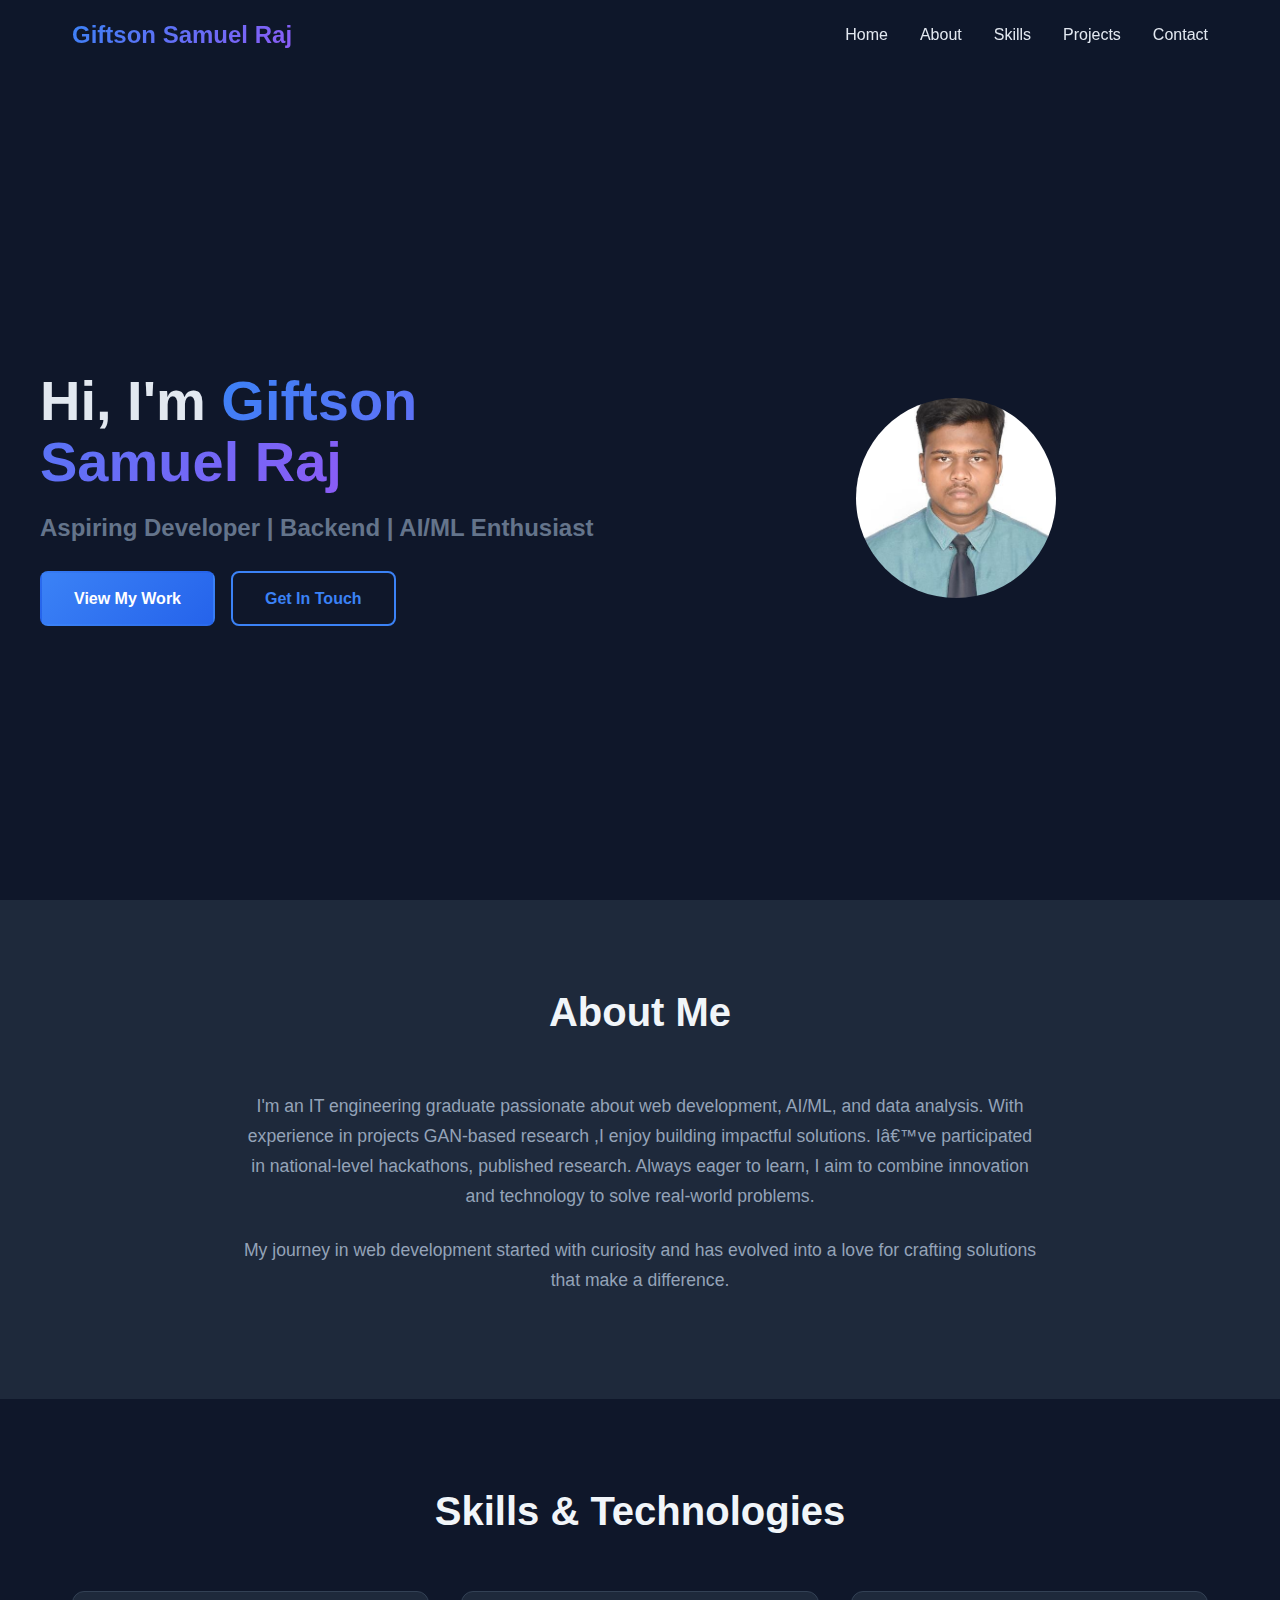
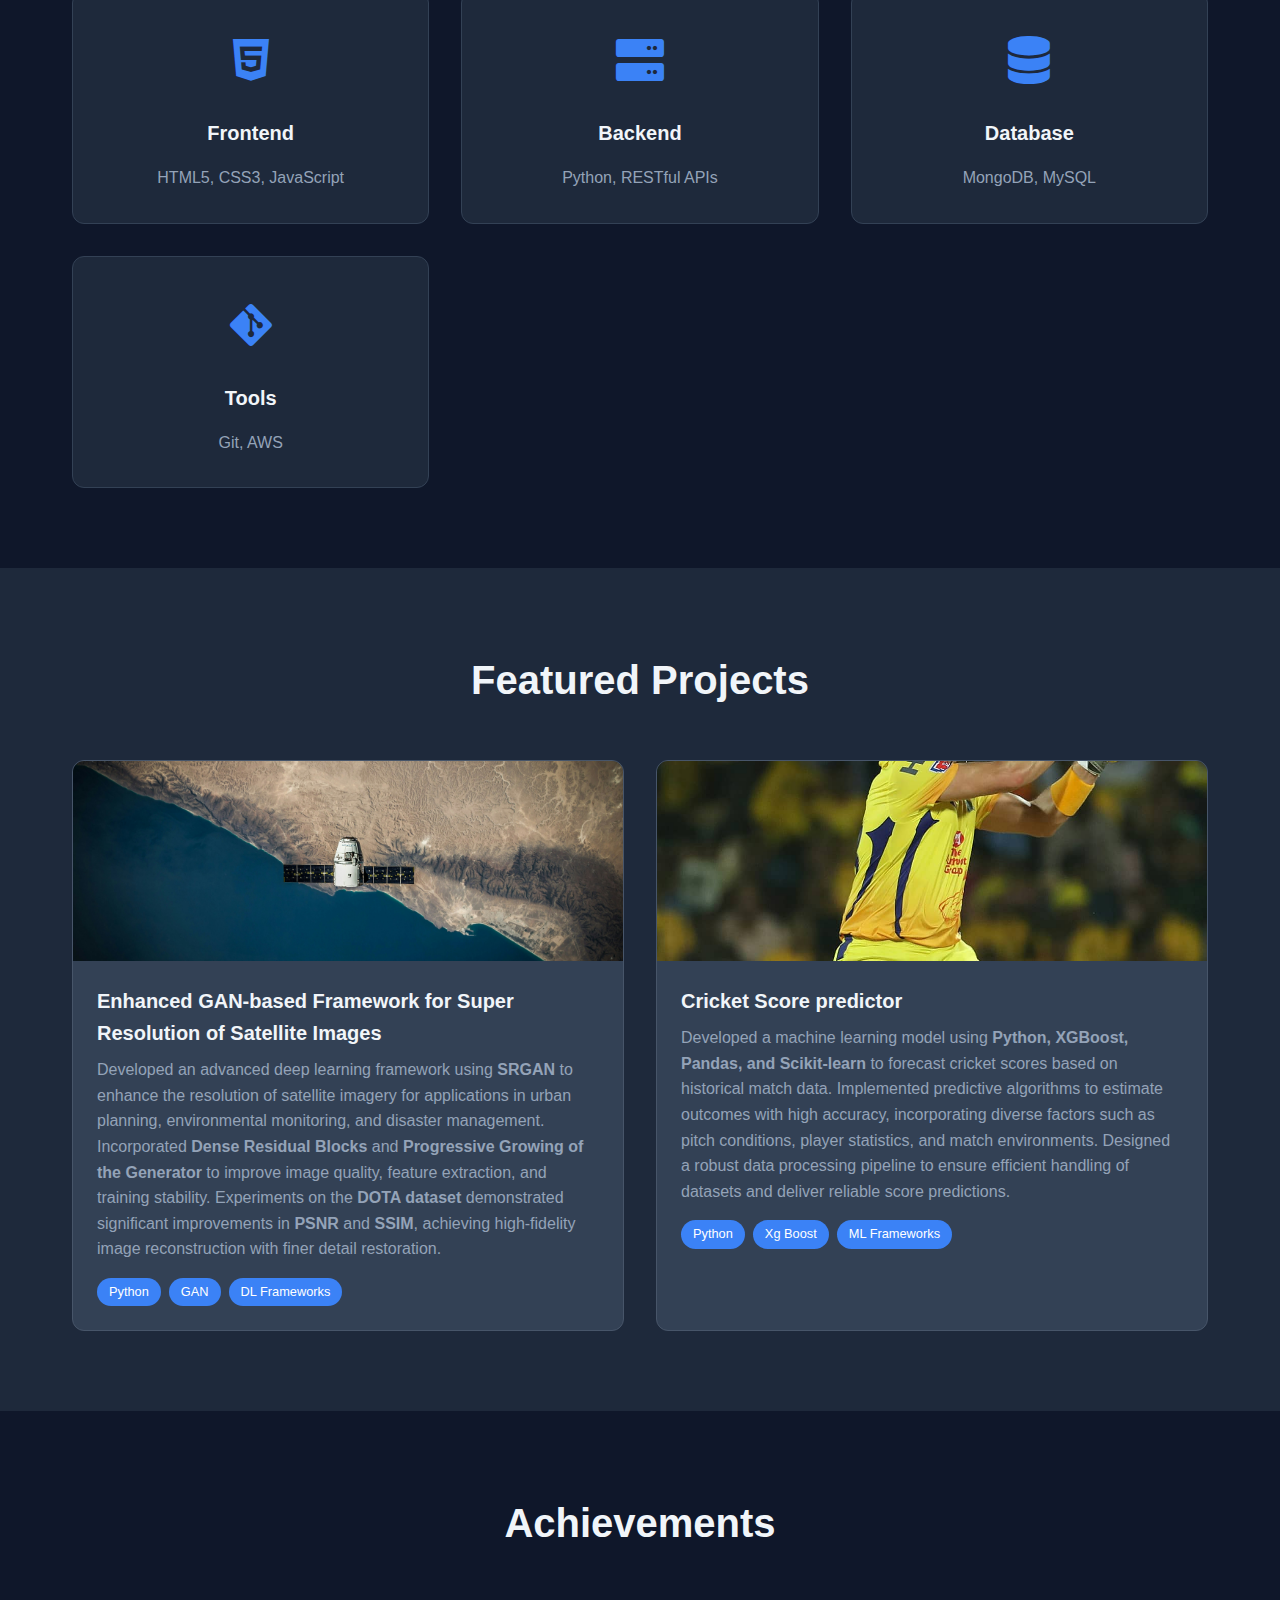
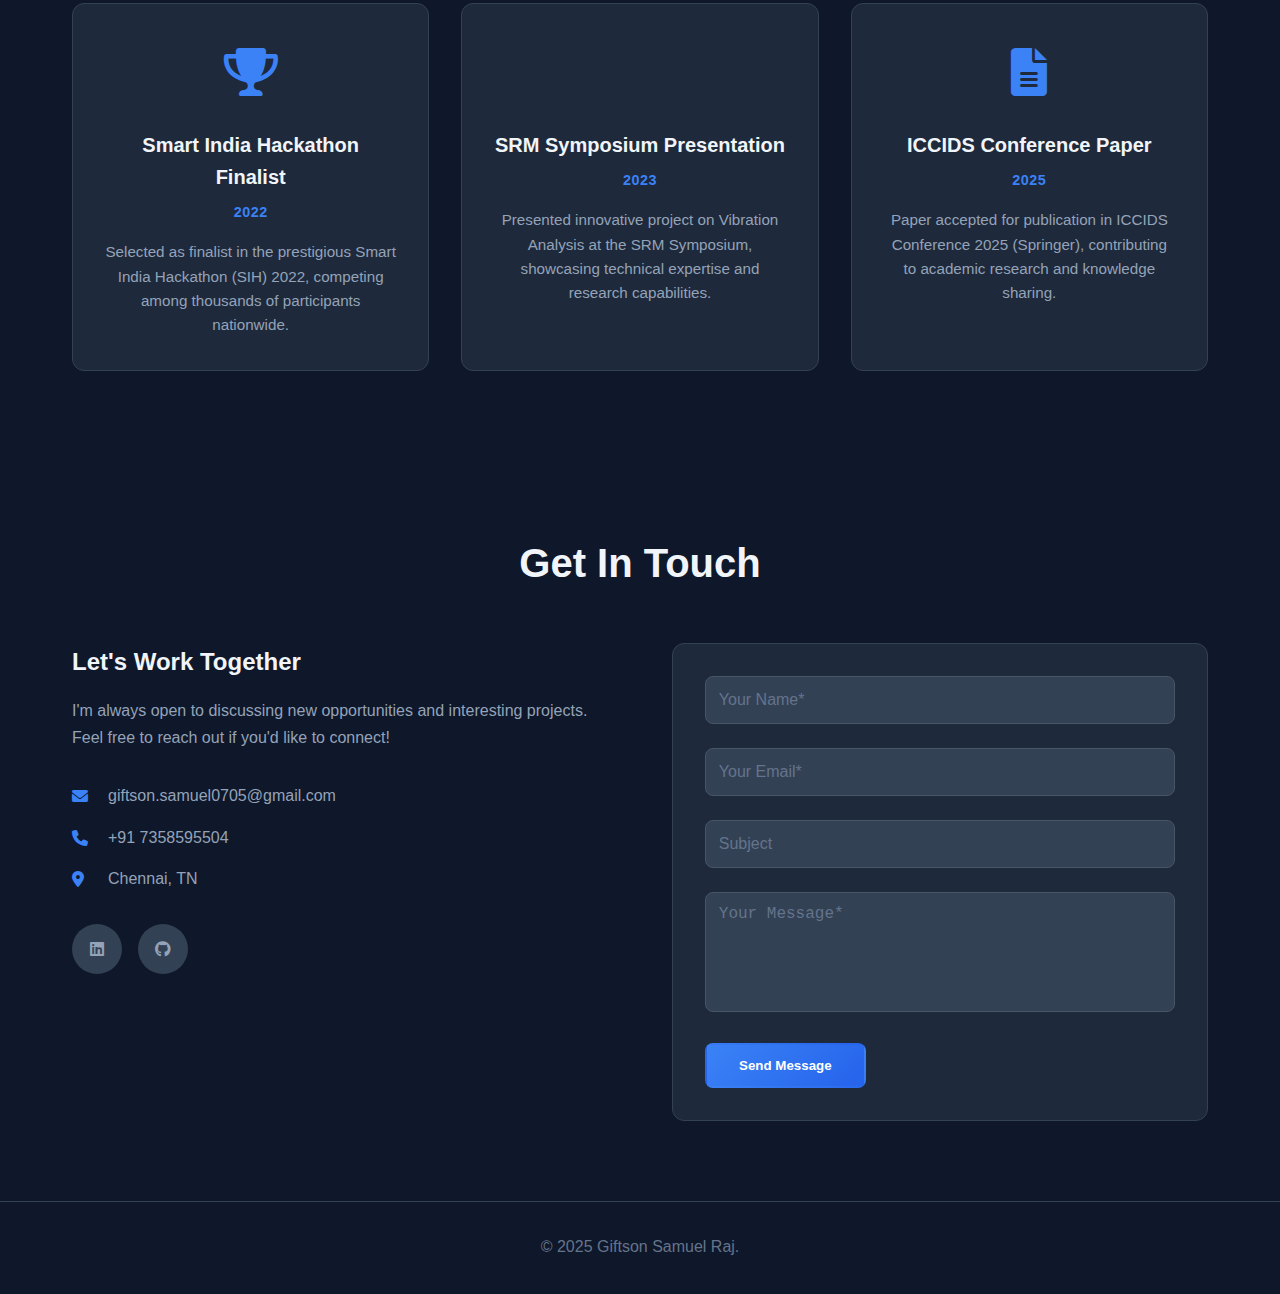
<file: index.html>
<!DOCTYPE html>
<html lang="en">
<head>
    <meta charset="UTF-8">
    <meta name="viewport" content="width=device-width, initial-scale=1.0">
    <title>Giftson Samuel - Portfolio</title>
    <link rel="icon" type="image/svg+xml" href="/vite.svg">
    <link href="https://cdnjs.cloudflare.com/ajax/libs/font-awesome/6.0.0/css/all.min.css" rel="stylesheet">
    <link rel="stylesheet" href="style.css">
</head>
<body>
    <!-- Navigation -->
    <nav class="navbar">
        <div class="nav-container">
            <div class="nav-logo">
                <span>Giftson Samuel Raj</span>
            </div>
            <ul class="nav-menu">
                <li class="nav-item">
                    <a href="#home" class="nav-link">Home</a>
                </li>
                <li class="nav-item">
                    <a href="#about" class="nav-link">About</a>
                </li>
                <li class="nav-item">
                    <a href="#skills" class="nav-link">Skills</a>
                </li>
                <li class="nav-item">
                    <a href="#projects" class="nav-link">Projects</a>
                </li>
                <li class="nav-item">
                    <a href="#contact" class="nav-link">Contact</a>
                </li>
            </ul>
            <div class="hamburger">
                <span class="bar"></span>
                <span class="bar"></span>
                <span class="bar"></span>
            </div>
        </div>
    </nav>

    <!-- Hero Section -->
    <section id="home" class="hero">
        <div class="hero-content">
            <div class="hero-text">
                <h1 class="hero-title">
                    Hi, I'm <span class="gradient-text">Giftson Samuel Raj</span>
                </h1>
                <p class="hero-subtitle">Aspiring Developer | Backend | AI/ML Enthusiast</p>
               <!-- <p class="hero-description">
                    I create beautiful, responsive web applications with modern technologies
                    and clean, user-friendly designs.
                </p>  -->
                <div class="hero-buttons">
                    <a href="#projects" class="btn btn-primary">View My Work</a>
                    <a href="#contact" class="btn btn-secondary">Get In Touch</a>
                </div>
            </div>
            <div class="hero-image">
                <div class="profile-image">
                    <div class="image-placeholder">
                        <img src="assets/Giftson.jpg" alt="me" >
                    </div>
                </div>
            </div>
        </div>
        <!-- <div class="scroll-indicator">
            <div class="mouse">
                <div class="wheel"></div>
            </div>
        </div> -->
    </section>

    <!-- About Section -->
    <section id="about" class="about">
        <div class="container">
            <h2 class="section-title">About Me</h2>
            <div class="about-content">
                <div class="about-text">
                    <p>
                        I'm an IT engineering graduate passionate about web development, AI/ML, and data analysis.
                         With experience in projects GAN-based research ,I enjoy building impactful solutions. 
                         Iâ€™ve participated in national-level hackathons, published research. Always eager to learn,
                         I aim to combine innovation and technology to solve real-world problems.
                    </p>
                    <p>
                        My journey in web development started with curiosity and has evolved into 
                        a love for crafting solutions that make a difference.
                    </p>
                   <!-- <div class="about-stats">
                        <div class="stat">
                            <span class="stat-number">5+</span>
                            <span class="stat-label">Projects Completed</span>
                        </div>
                        <div class="stat">
                            <span class="stat-number">3+</span>
                            <span class="stat-label">Years Experience</span>
                        </div>
                        <div class="stat">
                            <span class="stat-number">25+</span>
                            <span class="stat-label">Happy Clients</span>
                        </div>
                    </div> -->
                </div>
            </div>
        </div>
    </section>

    <!-- Skills Section -->
    <section id="skills" class="skills">
        <div class="container">
            <h2 class="section-title">Skills & Technologies</h2>
            <div class="skills-grid">
                <div class="skill-card">
                    <div class="skill-icon">
                        <i class="fab fa-html5"></i>
                    </div>
                    <h3>Frontend</h3>
                    <p>HTML5, CSS3, JavaScript</p>
                </div>
                <div class="skill-card">
                    <div class="skill-icon">
                        <i class="fas fa-server"></i>
                    </div>
                    <h3>Backend</h3>
                    <p>Python, RESTful APIs</p>
                </div>
                <div class="skill-card">
                    <div class="skill-icon">
                        <i class="fas fa-database"></i>
                    </div>
                    <h3>Database</h3>
                    <p>MongoDB, MySQL</p>
                </div>
                <div class="skill-card">
                    <div class="skill-icon">
                        <i class="fab fa-git-alt"></i>
                    </div>
                    <h3>Tools</h3>
                    <p>Git, AWS</p>
                </div>
                <!-- <div class="skill-card">
                    <div class="skill-icon">
                        <i class="fas fa-mobile-alt"></i>
                    </div>
                    <h3>Design</h3>
                    <p>Figma, Adobe XD, Responsive Design, UI/UX</p>
                </div>
                <div class="skill-card">
                    <div class="skill-icon">
                        <i class="fas fa-code-branch"></i>
                    </div>
                    <h3>DevOps</h3>
                    <p>CI/CD, GitHub Actions, Netlify, Vercel</p>
                </div> -->
            </div>
        </div>
    </section>

    <!-- Projects Section -->
    <section id="projects" class="projects">
        <div class="container">
            <h2 class="section-title">Featured Projects</h2>
            <div class="projects-grid">
                <div class="project-card">
                    <div class="project-image">
                        <img src="assets/spacex.jpg" alt="Satellite">
                        <div class="project-overlay">
                            <div class="project-links">
                                <!-- <a href="#" class="project-link">
                                    <i class="fas fa-external-link-alt"></i>
                                </a> -->
                                <a href="https://github.com/Giftson0705/Enhanced-GAN-Based-Framework-for-Super-Resolution-of-Satellite-Images" class="project-link" target="_blank" rel="noopener noreferrer">
                                    <i class="fab fa-github"></i>
                                </a>
                            </div>
                        </div>
                    </div>
                    <div class="project-content">
                        <h3>Enhanced GAN-based Framework for Super Resolution of Satellite Images</h3>
                        <p>
      Developed an advanced deep learning framework using <strong>SRGAN</strong> to enhance the resolution 
      of satellite imagery for applications in urban planning, environmental monitoring, and disaster 
      management. Incorporated <strong>Dense Residual Blocks</strong> and <strong>Progressive Growing of the Generator</strong> 
      to improve image quality, feature extraction, and training stability. Experiments on the 
      <strong>DOTA dataset</strong> demonstrated significant improvements in <strong>PSNR</strong> and <strong>SSIM</strong>, achieving 
      high-fidelity image reconstruction with finer detail restoration.
    </p>
                        <div class="project-tech">
                            <span class="tech-tag">Python</span>
                            <span class="tech-tag">GAN</span>
                            <span class="tech-tag">DL Frameworks</span>
                        </div>
                    </div>
                </div>
                
                <div class="project-card">
                    <div class="project-image">
                        <img src="assets/Shane_Watson.jpg" alt="Cricket Score Predictor">

                        <div class="project-overlay">
                            <div class="project-links">
                                <!-- <a href="#" class="project-link">
                                    <i class="fas fa-external-link-alt"></i>
                                </a> -->
                                <a href="https://github.com/Giftson0705/Cricket-Score-Predictor" class="project-link" target="_blank" rel="noopener noreferrer">
                                    <i class="fab fa-github"></i>
                                </a>
                            </div>
                        </div>
                    </div>
                    <div class="project-content">
                        <h3>Cricket Score predictor</h3>
                        <p>Developed a machine learning model using <strong>Python, XGBoost, Pandas, and Scikit-learn</strong> 
      to forecast cricket scores based on historical match data. Implemented predictive algorithms to 
      estimate outcomes with high accuracy, incorporating diverse factors such as pitch conditions, 
      player statistics, and match environments. Designed a robust data processing pipeline to ensure 
      efficient handling of datasets and deliver reliable score predictions.</p>
                        <div class="project-tech">
                            <span class="tech-tag">Python</span>
                            <span class="tech-tag">Xg Boost</span>
                            <span class="tech-tag">ML Frameworks</span>
                        </div>
                    </div>
                </div>
                
                <!-- <div class="project-card">
                    <div class="project-image">
                        <img src="https://images.pexels.com/photos/265087/pexels-photo-265087.jpeg?auto=compress&cs=tinysrgb&w=800" alt="Weather Dashboard">
                        <div class="project-overlay">
                            <div class="project-links">
                                <a href="#" class="project-link">
                                    <i class="fas fa-external-link-alt"></i>
                                </a>
                                <a href="#" class="project-link">
                                    <i class="fab fa-github"></i>
                                </a>
                            </div>
                        </div>
                    </div>
                    <div class="project-content">
                        <h3>Weather Dashboard</h3>
                        <p>A beautiful weather application with forecasts, maps, and location services.</p>
                        <div class="project-tech">
                            <span class="tech-tag">JavaScript</span>
                            <span class="tech-tag">API</span>
                            <span class="tech-tag">Charts.js</span>
                        </div>
                    </div>
                </div> -->
            </div>
        </div>
    </section>


<!-- Achievements Section -->
<section id="achievements" class="achievements">
    <div class="container">
        <h2 class="section-title">Achievements</h2>
        <div class="achievements-grid">
            <div class="achievement-card">
                <div class="achievement-icon">
                    <i class="fas fa-trophy"></i>
                </div>
                <h3>Smart India Hackathon Finalist</h3>
                <p class="achievement-year">2022</p>
                <p>Selected as finalist in the prestigious Smart India Hackathon (SIH) 2022, competing among thousands of participants nationwide.</p>
            </div>
            
            <div class="achievement-card">
                <div class="achievement-icon">
                    <i class="fas fa-presentation"></i>
                </div>
                <h3>SRM Symposium Presentation</h3>
                <p class="achievement-year">2023</p>
                <p>Presented innovative project on Vibration Analysis at the SRM Symposium, showcasing technical expertise and research capabilities.</p>
            </div>
            
            <div class="achievement-card">
                <div class="achievement-icon">
                    <i class="fas fa-file-alt"></i>
                </div>
                <h3>ICCIDS Conference Paper</h3>
                <p class="achievement-year">2025</p>
                <p>Paper accepted for publication in ICCIDS Conference 2025 (Springer), contributing to academic research and knowledge sharing.</p>
            </div>
        </div>
    </div>
</section>



    <!-- Contact Section -->
    <section id="contact" class="contact">
        <div class="container">
            <h2 class="section-title">Get In Touch</h2>
            <div class="contact-content">
                <div class="contact-info">
                    <h3>Let's Work Together</h3>
                    <p>
                        I'm always open to discussing new opportunities and interesting projects.
                        Feel free to reach out if you'd like to connect!
                    </p>
                    <div class="contact-details">
                        <div class="contact-item">
                            <i class="fas fa-envelope"></i>
                            <span>giftson.samuel0705@gmail.com</span>
                        </div>
                        <div class="contact-item">
                            <i class="fas fa-phone"></i>
                            <span>+91 7358595504</span>
                        </div>
                        <div class="contact-item">
                            <i class="fas fa-map-marker-alt"></i>
                            <span>Chennai, TN</span>
                        </div>
                    </div>
                    <div class="social-links">
                        <a href="https://www.linkedin.com/in/giftson-samuel-raj-t-a950b2216/" class="social-link" target="_blank" rel="noopener noreferrer">
                            <i class="fab fa-linkedin"></i>
                        </a>
                        <a href="https://github.com/giftson0705" class="social-link" target="_blank" rel="noopener noreferrer">
                            <i class="fab fa-github"></i>
                        </a>
                        <!-- <a href="#" class="social-link">
                            <i class="fab fa-twitter"></i>
                        </a> 
                        <a href="#" class="social-link">
                            <i class="fab fa-instagram"></i>
                        </a> -->
                    </div>
                </div>
                <form class="contact-form">
                    <div class="form-group">
                    <input type="text" title="" id="name" name="name" placeholder="Your Name*">
                    <span class="error" id="nameError"></span>
                    </div>
                    <div class="form-group">
                    <input type="text" novalidate id="email" name="email" placeholder="Your Email*">
                    <span class="error" id="emailError"></span>
                    </div>
                    <div class="form-group">
                    <input type="text" id="subject" name="subject" placeholder="Subject">
                    <span class="error" id="subjectError"></span>
                    </div>
                    <div class="form-group">
                    <textarea id="message" name="message" placeholder="Your Message*" rows="5"></textarea>
                    <span class="error" id="messageError"></span>
                    </div>
                    <button type="submit" class="btn btn-primary">Send Message</button>
                </form>

            </div>
        </div>
    </section>

    <!-- Footer -->
    <footer class="footer">
        <div class="container">
            <p>&copy; 2025 Giftson Samuel Raj.</p>
        </div>
    </footer>

    <script src="main.js"></script>
</body>
</html>
</file>
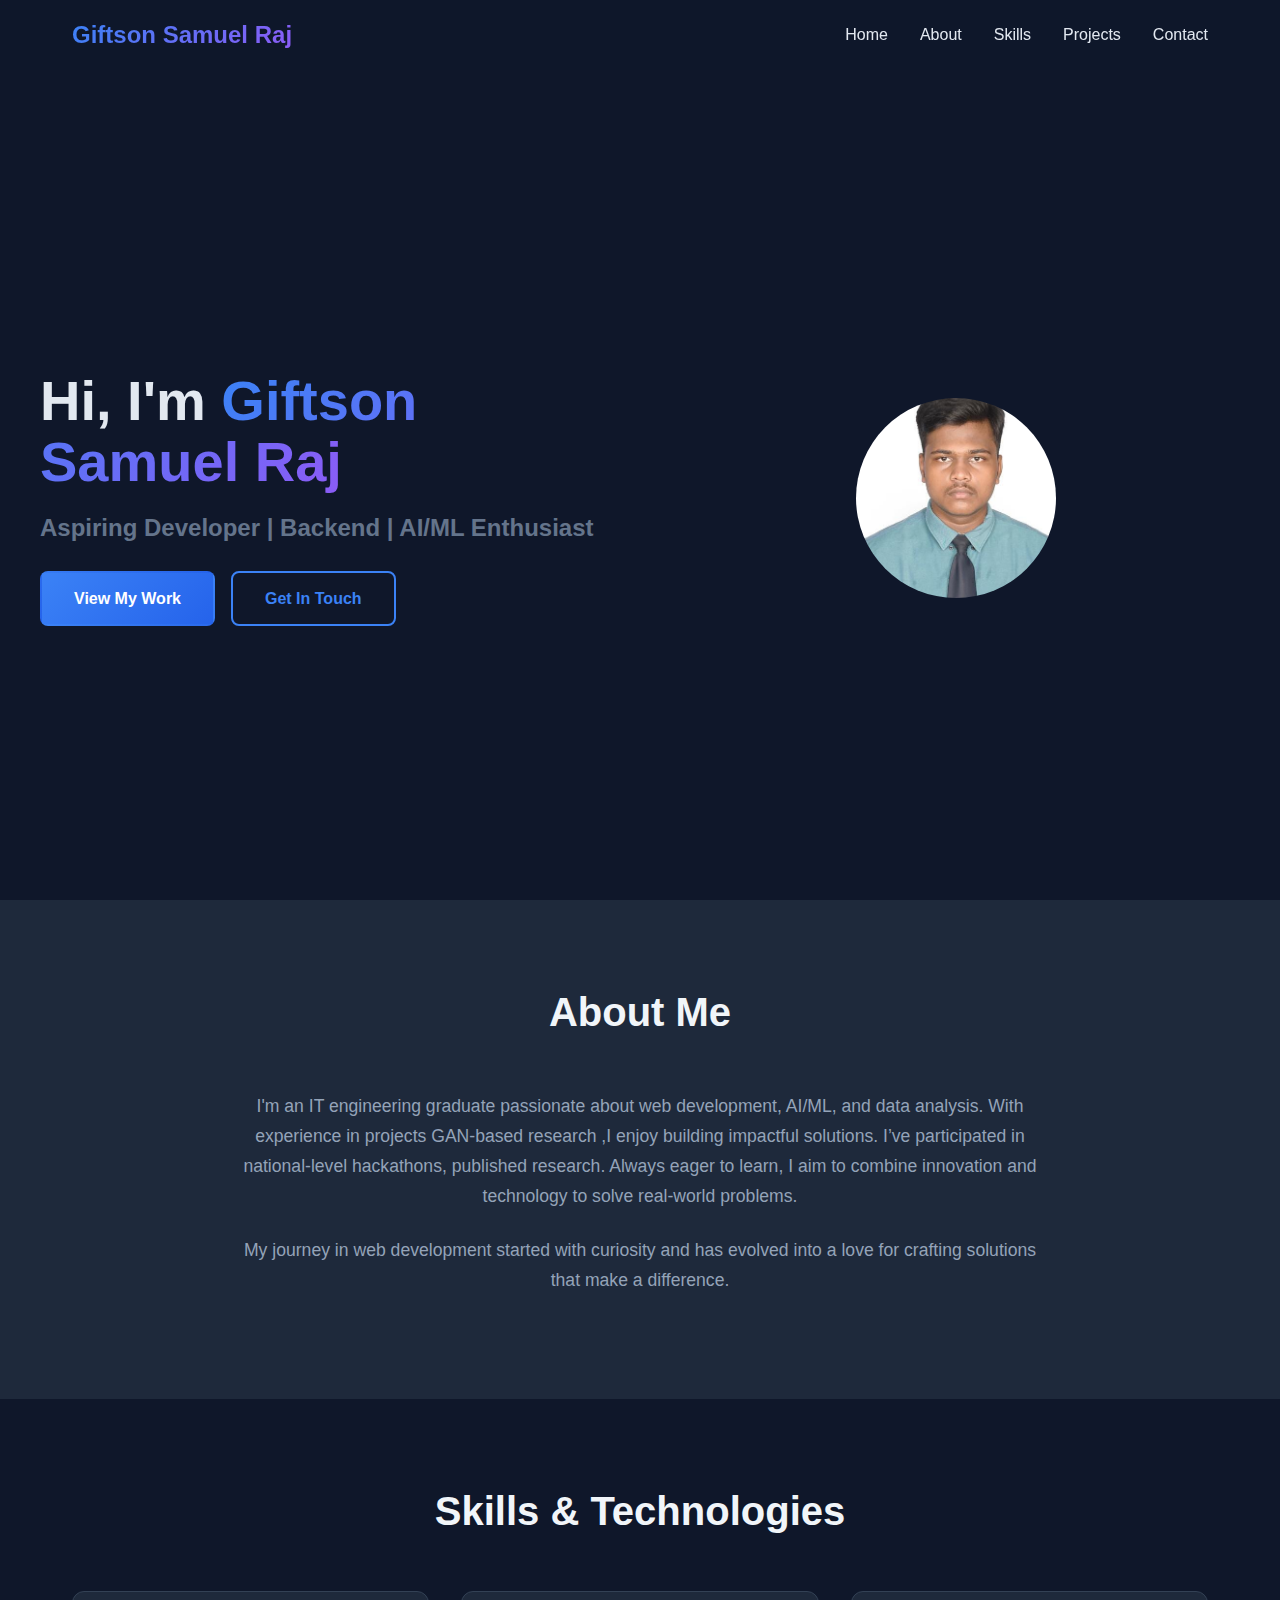
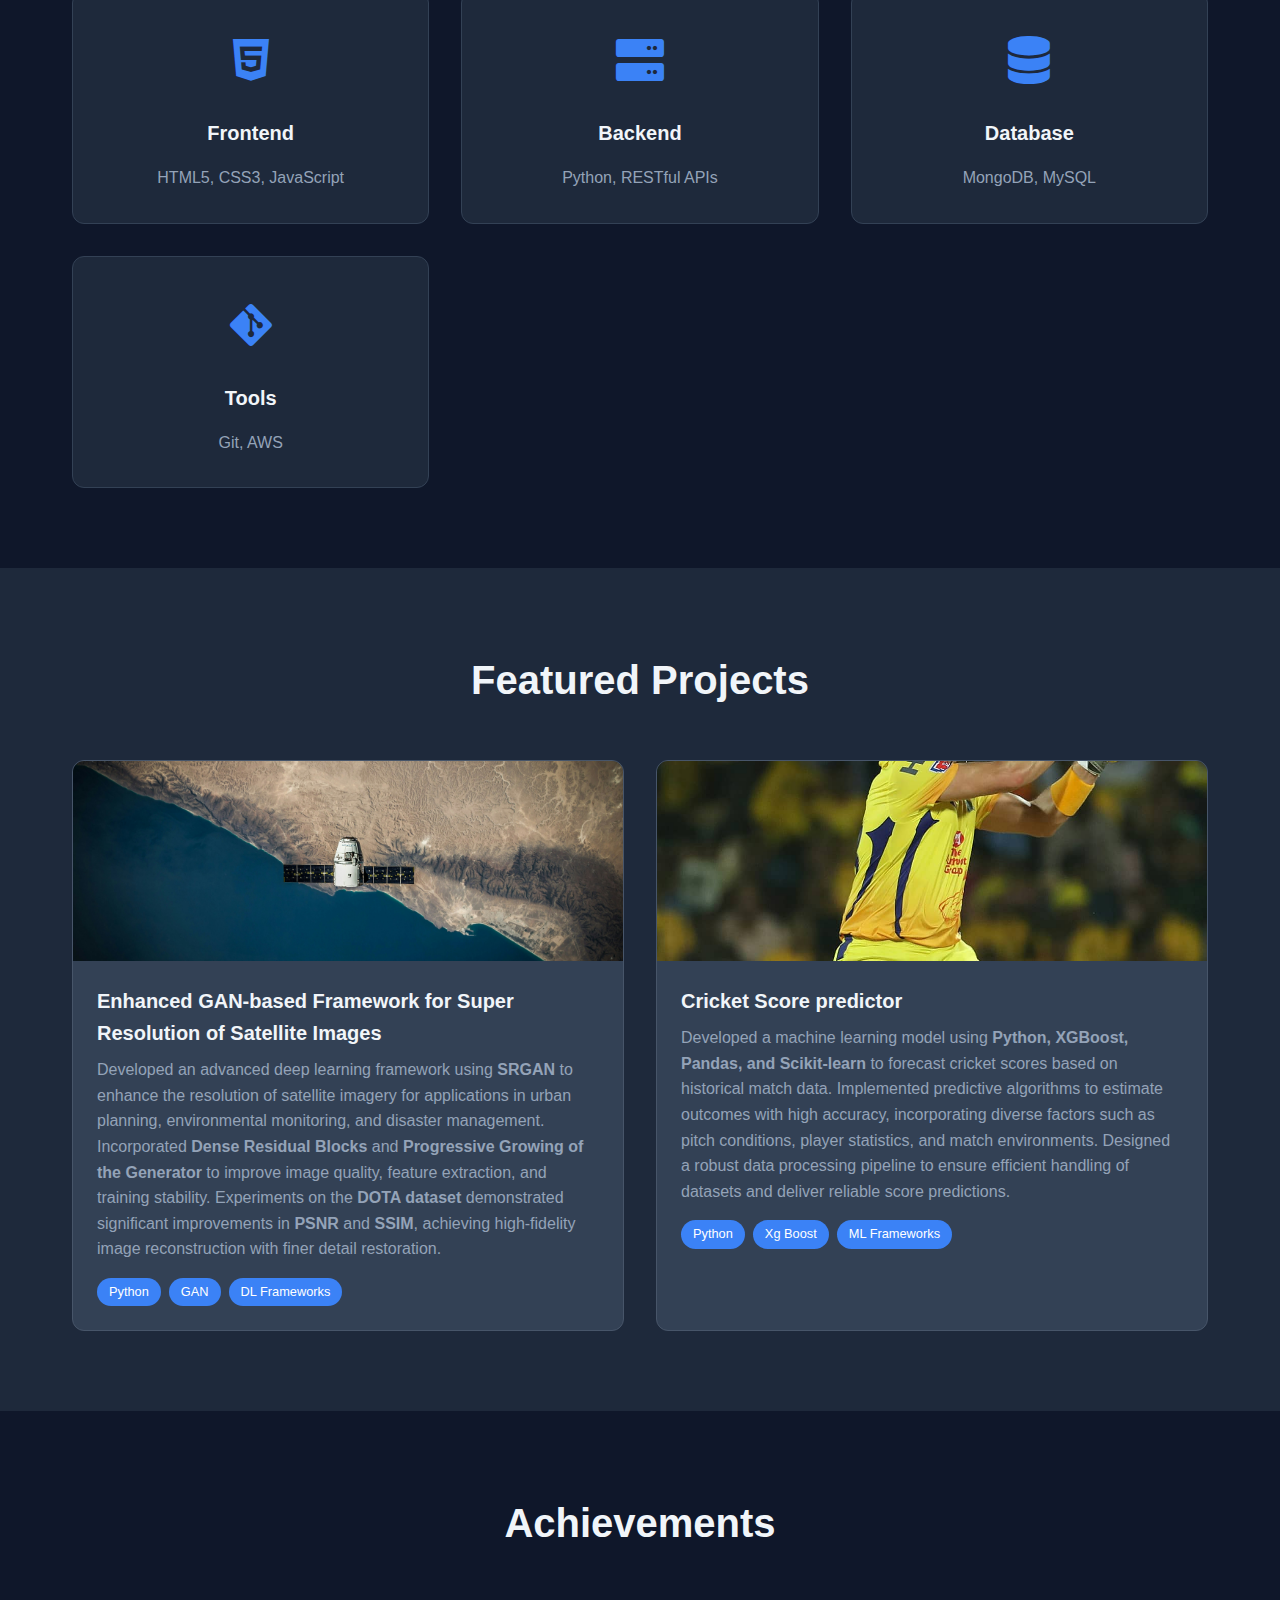
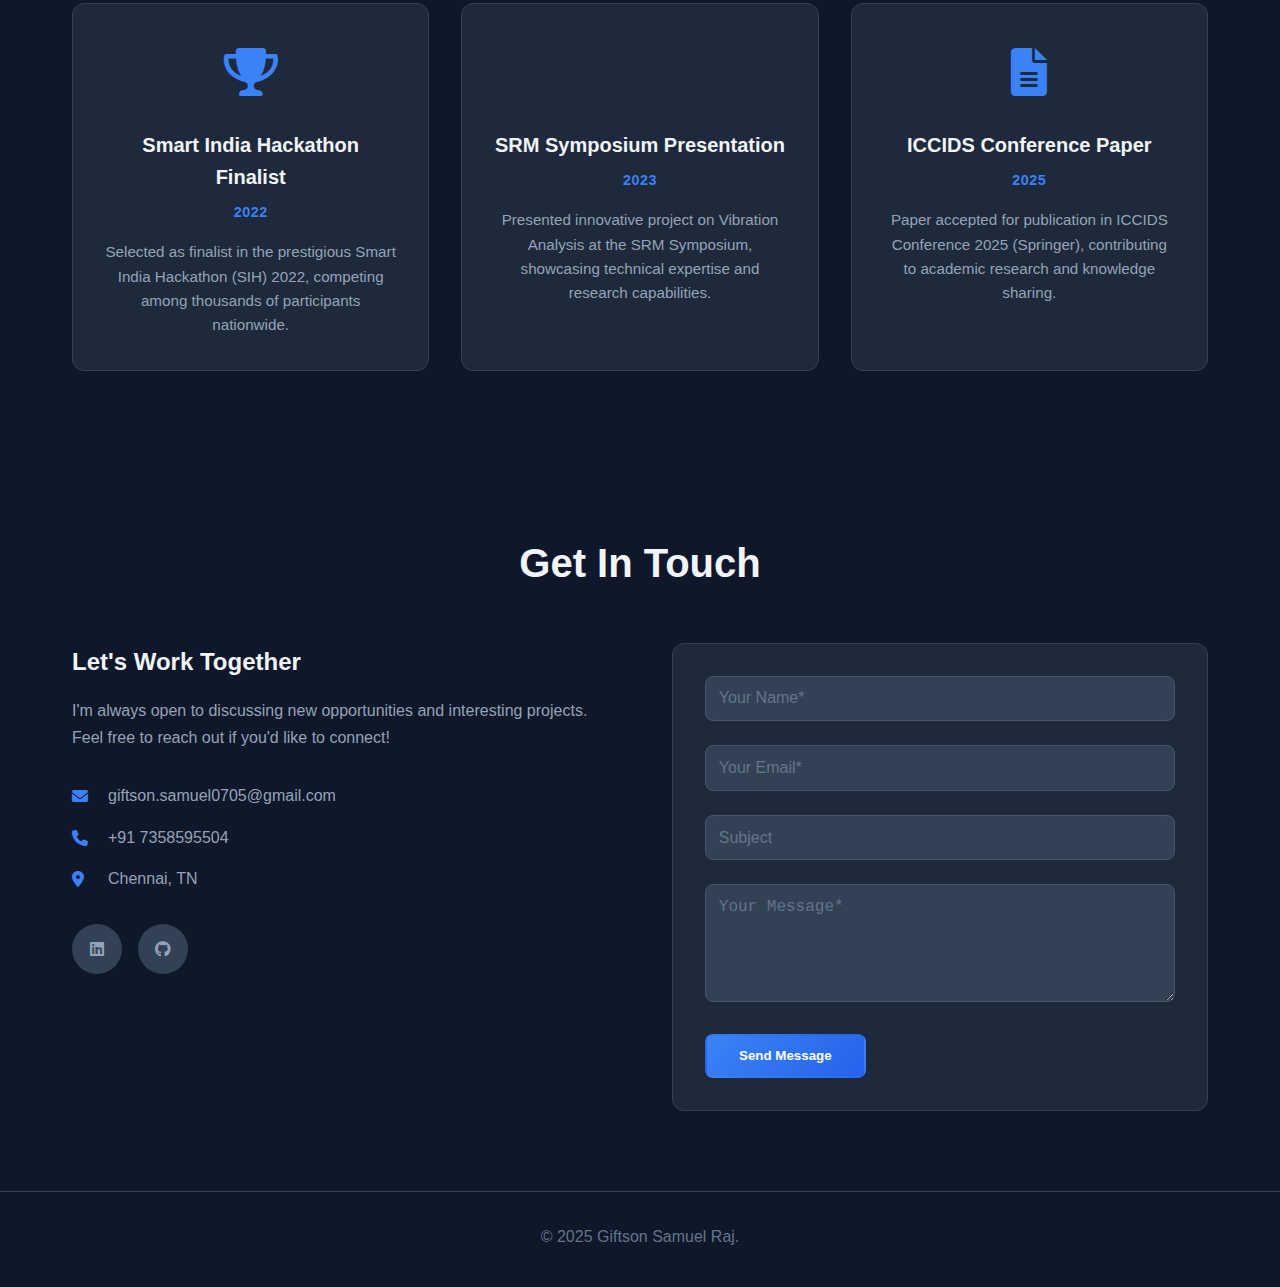
<file: index2.html>
<!DOCTYPE html>
<html lang="en">
<head>
    <meta charset="UTF-8">
    <meta name="viewport" content="width=device-width, initial-scale=1.0">
    <title>Giftson Samuel - Portfolio</title>
    <link rel="icon" type="image/svg+xml" href="/vite.svg">
    <link href="https://cdnjs.cloudflare.com/ajax/libs/font-awesome/6.0.0/css/all.min.css" rel="stylesheet">
    <link rel="stylesheet" href="style2.css">
</head>
<body>
    <!-- Navigation -->
    <nav class="navbar">
        <div class="nav-container">
            <div class="nav-logo">
                <span>Giftson Samuel Raj</span>
            </div>
            <ul class="nav-menu">
                <li class="nav-item">
                    <a href="#home" class="nav-link">Home</a>
                </li>
                <li class="nav-item">
                    <a href="#about" class="nav-link">About</a>
                </li>
                <li class="nav-item">
                    <a href="#skills" class="nav-link">Skills</a>
                </li>
                <li class="nav-item">
                    <a href="#projects" class="nav-link">Projects</a>
                </li>
                <li class="nav-item">
                    <a href="#contact" class="nav-link">Contact</a>
                </li>
            </ul>
            <div class="hamburger">
                <span class="bar"></span>
                <span class="bar"></span>
                <span class="bar"></span>
            </div>
        </div>
    </nav>

    <!-- Hero Section -->
    <section id="home" class="hero">
        <div class="hero-content">
            <div class="hero-text">
                <h1 class="hero-title">
                    Hi, I'm <span class="gradient-text">Giftson Samuel Raj</span>
                </h1>
                <p class="hero-subtitle">Aspiring Developer | Backend | AI/ML Enthusiast</p>
               <!-- <p class="hero-description">
                    I create beautiful, responsive web applications with modern technologies
                    and clean, user-friendly designs.
                </p>  -->
                <div class="hero-buttons">
                    <a href="#projects" class="btn btn-primary">View My Work</a>
                    <a href="#contact" class="btn btn-secondary">Get In Touch</a>
                </div>
            </div>
            <div class="hero-image">
                <div class="profile-image">
                    <div class="image-placeholder">
                        <img src="assets/Giftson.jpg" alt="me" >
                    </div>
                </div>
            </div>
        </div>
        <!-- <div class="scroll-indicator">
            <div class="mouse">
                <div class="wheel"></div>
            </div>
        </div> -->
    </section>

    <!-- About Section -->
    <section id="about" class="about">
        <div class="container">
            <h2 class="section-title">About Me</h2>
            <div class="about-content">
                <div class="about-text">
                    <p>
                        I'm an IT engineering graduate passionate about web development, AI/ML, and data analysis.
                         With experience in projects GAN-based research ,I enjoy building impactful solutions. 
                         I’ve participated in national-level hackathons, published research. Always eager to learn,
                         I aim to combine innovation and technology to solve real-world problems.
                    </p>
                    <p>
                        My journey in web development started with curiosity and has evolved into 
                        a love for crafting solutions that make a difference.
                    </p>
                   <!-- <div class="about-stats">
                        <div class="stat">
                            <span class="stat-number">5+</span>
                            <span class="stat-label">Projects Completed</span>
                        </div>
                        <div class="stat">
                            <span class="stat-number">3+</span>
                            <span class="stat-label">Years Experience</span>
                        </div>
                        <div class="stat">
                            <span class="stat-number">25+</span>
                            <span class="stat-label">Happy Clients</span>
                        </div>
                    </div> -->
                </div>
            </div>
        </div>
    </section>

    <!-- Skills Section -->
    <section id="skills" class="skills">
        <div class="container">
            <h2 class="section-title">Skills & Technologies</h2>
            <div class="skills-grid">
                <div class="skill-card">
                    <div class="skill-icon">
                        <i class="fab fa-html5"></i>
                    </div>
                    <h3>Frontend</h3>
                    <p>HTML5, CSS3, JavaScript</p>
                </div>
                <div class="skill-card">
                    <div class="skill-icon">
                        <i class="fas fa-server"></i>
                    </div>
                    <h3>Backend</h3>
                    <p>Python, RESTful APIs</p>
                </div>
                <div class="skill-card">
                    <div class="skill-icon">
                        <i class="fas fa-database"></i>
                    </div>
                    <h3>Database</h3>
                    <p>MongoDB, MySQL</p>
                </div>
                <div class="skill-card">
                    <div class="skill-icon">
                        <i class="fab fa-git-alt"></i>
                    </div>
                    <h3>Tools</h3>
                    <p>Git, AWS</p>
                </div>
                <!-- <div class="skill-card">
                    <div class="skill-icon">
                        <i class="fas fa-mobile-alt"></i>
                    </div>
                    <h3>Design</h3>
                    <p>Figma, Adobe XD, Responsive Design, UI/UX</p>
                </div>
                <div class="skill-card">
                    <div class="skill-icon">
                        <i class="fas fa-code-branch"></i>
                    </div>
                    <h3>DevOps</h3>
                    <p>CI/CD, GitHub Actions, Netlify, Vercel</p>
                </div> -->
            </div>
        </div>
    </section>

    <!-- Projects Section -->
    <section id="projects" class="projects">
        <div class="container">
            <h2 class="section-title">Featured Projects</h2>
            <div class="projects-grid">
                <div class="project-card">
                    <div class="project-image">
                        <img src="assets/spacex.jpg" alt="Satellite">
                        <div class="project-overlay">
                            <div class="project-links">
                                <!-- <a href="#" class="project-link">
                                    <i class="fas fa-external-link-alt"></i>
                                </a> -->
                                <a href="https://github.com/Giftson0705/Enhanced-GAN-Based-Framework-for-Super-Resolution-of-Satellite-Images" class="project-link">
                                    <i class="fab fa-github"></i>
                                </a>
                            </div>
                        </div>
                    </div>
                    <div class="project-content">
                        <h3>Enhanced GAN-based Framework for Super Resolution of Satellite Images</h3>
                        <p>
      Developed an advanced deep learning framework using <strong>SRGAN</strong> to enhance the resolution 
      of satellite imagery for applications in urban planning, environmental monitoring, and disaster 
      management. Incorporated <strong>Dense Residual Blocks</strong> and <strong>Progressive Growing of the Generator</strong> 
      to improve image quality, feature extraction, and training stability. Experiments on the 
      <strong>DOTA dataset</strong> demonstrated significant improvements in <strong>PSNR</strong> and <strong>SSIM</strong>, achieving 
      high-fidelity image reconstruction with finer detail restoration.
    </p>
                        <div class="project-tech">
                            <span class="tech-tag">Python</span>
                            <span class="tech-tag">GAN</span>
                            <span class="tech-tag">DL Frameworks</span>
                        </div>
                    </div>
                </div>
                
                <div class="project-card">
                    <div class="project-image">
                        <img src="assets/Shane_Watson.jpg" alt="Cricket Score Predictor">

                        <div class="project-overlay">
                            <div class="project-links">
                                <!-- <a href="#" class="project-link">
                                    <i class="fas fa-external-link-alt"></i>
                                </a> -->
                                <a href="https://github.com/Giftson0705/Cricket-Score-Predictor" class="project-link">
                                    <i class="fab fa-github"></i>
                                </a>
                            </div>
                        </div>
                    </div>
                    <div class="project-content">
                        <h3>Cricket Score predictor</h3>
                        <p>Developed a machine learning model using <strong>Python, XGBoost, Pandas, and Scikit-learn</strong> 
      to forecast cricket scores based on historical match data. Implemented predictive algorithms to 
      estimate outcomes with high accuracy, incorporating diverse factors such as pitch conditions, 
      player statistics, and match environments. Designed a robust data processing pipeline to ensure 
      efficient handling of datasets and deliver reliable score predictions.</p>
                        <div class="project-tech">
                            <span class="tech-tag">Python</span>
                            <span class="tech-tag">Xg Boost</span>
                            <span class="tech-tag">ML Frameworks</span>
                        </div>
                    </div>
                </div>
                
                <!-- <div class="project-card">
                    <div class="project-image">
                        <img src="https://images.pexels.com/photos/265087/pexels-photo-265087.jpeg?auto=compress&cs=tinysrgb&w=800" alt="Weather Dashboard">
                        <div class="project-overlay">
                            <div class="project-links">
                                <a href="#" class="project-link">
                                    <i class="fas fa-external-link-alt"></i>
                                </a>
                                <a href="#" class="project-link">
                                    <i class="fab fa-github"></i>
                                </a>
                            </div>
                        </div>
                    </div>
                    <div class="project-content">
                        <h3>Weather Dashboard</h3>
                        <p>A beautiful weather application with forecasts, maps, and location services.</p>
                        <div class="project-tech">
                            <span class="tech-tag">JavaScript</span>
                            <span class="tech-tag">API</span>
                            <span class="tech-tag">Charts.js</span>
                        </div>
                    </div>
                </div> -->
            </div>
        </div>
    </section>


<!-- Achievements Section -->
<section id="achievements" class="achievements">
    <div class="container">
        <h2 class="section-title">Achievements</h2>
        <div class="achievements-grid">
            <div class="achievement-card">
                <div class="achievement-icon">
                    <i class="fas fa-trophy"></i>
                </div>
                <h3>Smart India Hackathon Finalist</h3>
                <p class="achievement-year">2022</p>
                <p>Selected as finalist in the prestigious Smart India Hackathon (SIH) 2022, competing among thousands of participants nationwide.</p>
            </div>
            
            <div class="achievement-card">
                <div class="achievement-icon">
                    <i class="fas fa-presentation"></i>
                </div>
                <h3>SRM Symposium Presentation</h3>
                <p class="achievement-year">2023</p>
                <p>Presented innovative project on Vibration Analysis at the SRM Symposium, showcasing technical expertise and research capabilities.</p>
            </div>
            
            <div class="achievement-card">
                <div class="achievement-icon">
                    <i class="fas fa-file-alt"></i>
                </div>
                <h3>ICCIDS Conference Paper</h3>
                <p class="achievement-year">2025</p>
                <p>Paper accepted for publication in ICCIDS Conference 2025 (Springer), contributing to academic research and knowledge sharing.</p>
            </div>
        </div>
    </div>
</section>



    <!-- Contact Section -->
    <section id="contact" class="contact">
        <div class="container">
            <h2 class="section-title">Get In Touch</h2>
            <div class="contact-content">
                <div class="contact-info">
                    <h3>Let's Work Together</h3>
                    <p>
                        I'm always open to discussing new opportunities and interesting projects.
                        Feel free to reach out if you'd like to connect!
                    </p>
                    <div class="contact-details">
                        <div class="contact-item">
                            <i class="fas fa-envelope"></i>
                            <span>giftson.samuel0705@gmail.com</span>
                        </div>
                        <div class="contact-item">
                            <i class="fas fa-phone"></i>
                            <span>+91 7358595504</span>
                        </div>
                        <div class="contact-item">
                            <i class="fas fa-map-marker-alt"></i>
                            <span>Chennai, TN</span>
                        </div>
                    </div>
                    <div class="social-links">
                        <a href="https://www.linkedin.com/in/giftson-samuel-raj-t-a950b2216/" class="social-link">
                            <i class="fab fa-linkedin"></i>
                        </a>
                        <a href="https://github.com/giftson0705" class="social-link">
                            <i class="fab fa-github"></i>
                        </a>
                        <!-- <a href="#" class="social-link">
                            <i class="fab fa-twitter"></i>
                        </a> 
                        <a href="#" class="social-link">
                            <i class="fab fa-instagram"></i>
                        </a> -->
                    </div>
                </div>
                <form class="contact-form">
                    <div class="form-group">
                        <input type="text" id="name" name="name" placeholder="Your Name*" required>
                        <span class="error" id="nameError"></span>
                    </div>
                    <div class="form-group">
                        <input type="email" id="email" name="email" placeholder="Your Email*" required>
                        <span class="error" id="emailError"></span>

                    </div>
                    <div class="form-group">
                        <input type="text" id="subject" name="subject" placeholder="Subject" required>
                        <span class="error" id="subjectError"></span>

                    </div>
                    <div class="form-group">
                        <textarea id="message" name="message" placeholder="Your Message*" rows="5" required></textarea>
                        <span class="error" id="messageError"></span>
                    </div>
                    <button type="submit" class="btn btn-primary">Send Message</button>
                </form>
            </div>
        </div>
    </section>

    <!-- Footer -->
    <footer class="footer">
        <div class="container">
            <p>&copy; 2025 Giftson Samuel Raj.</p>
        </div>
    </footer>

    <script src="main.js"></script>
</body>
</html>
</file>
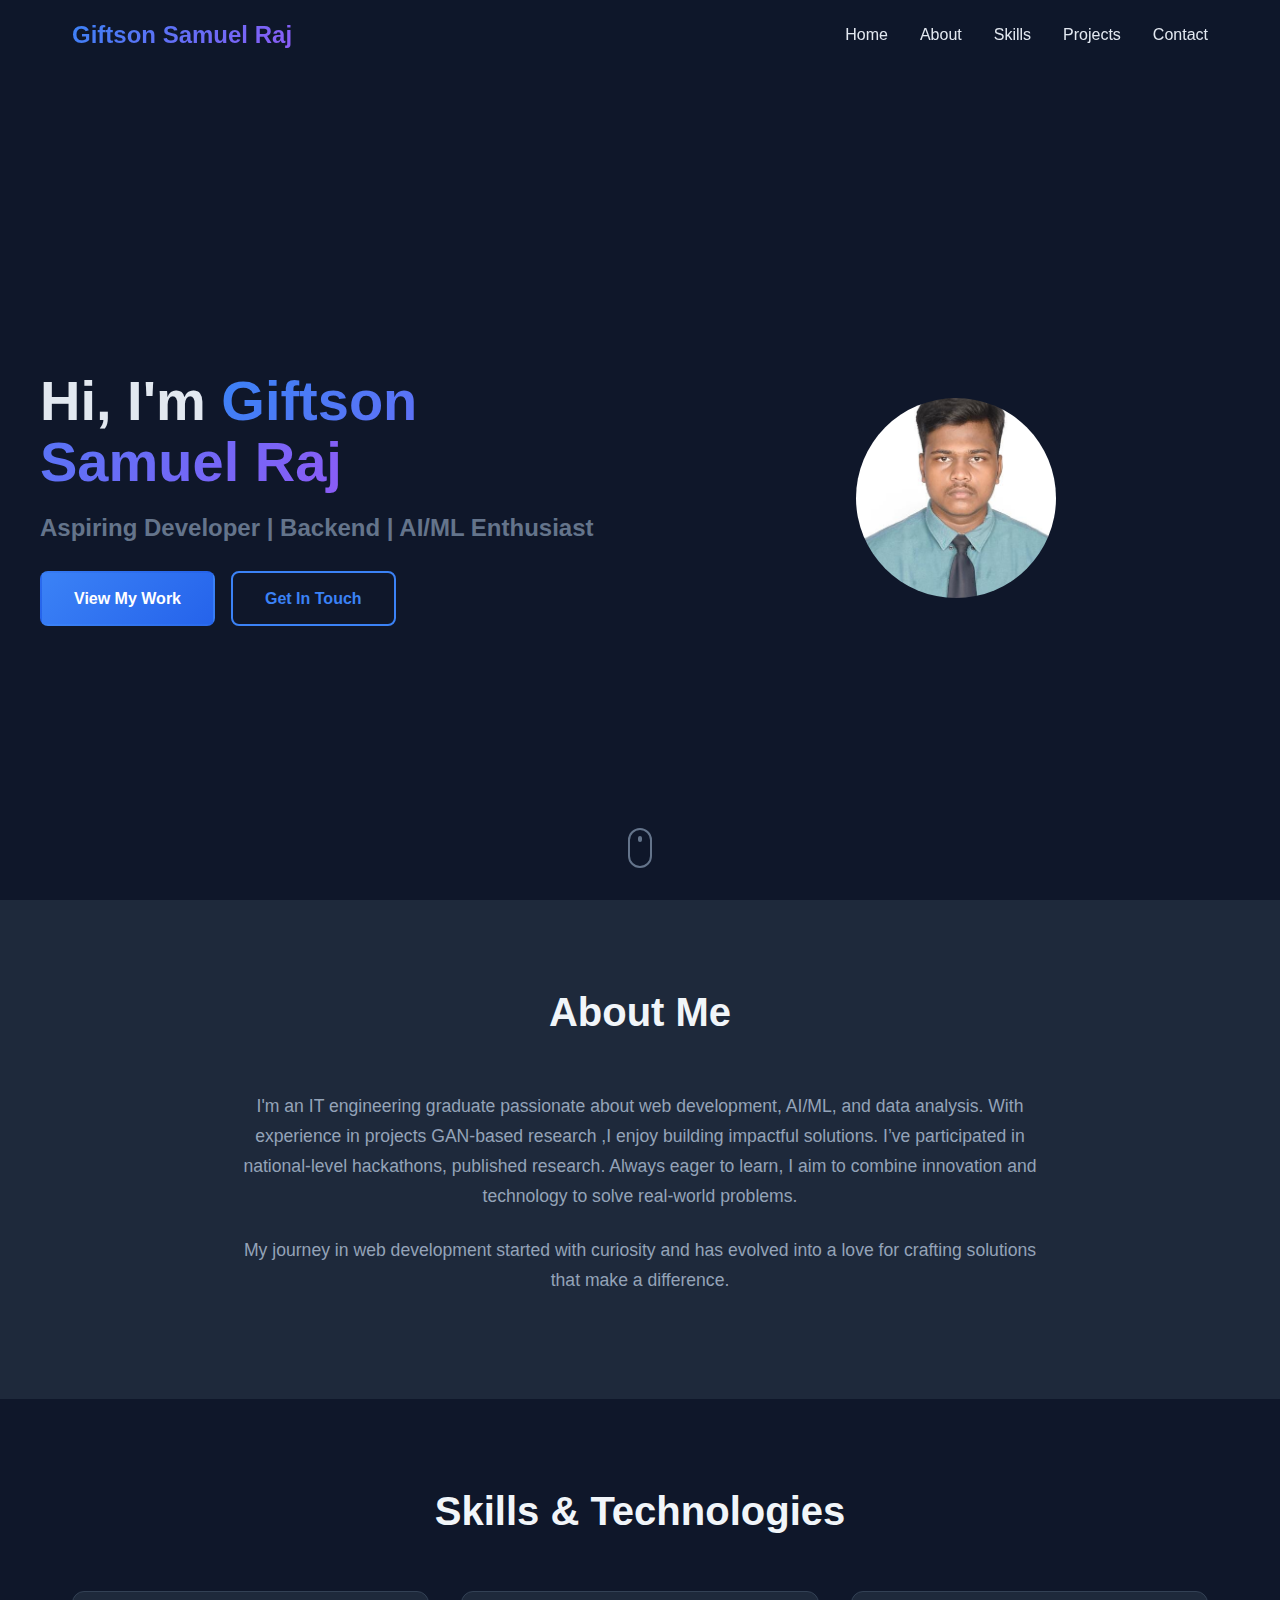
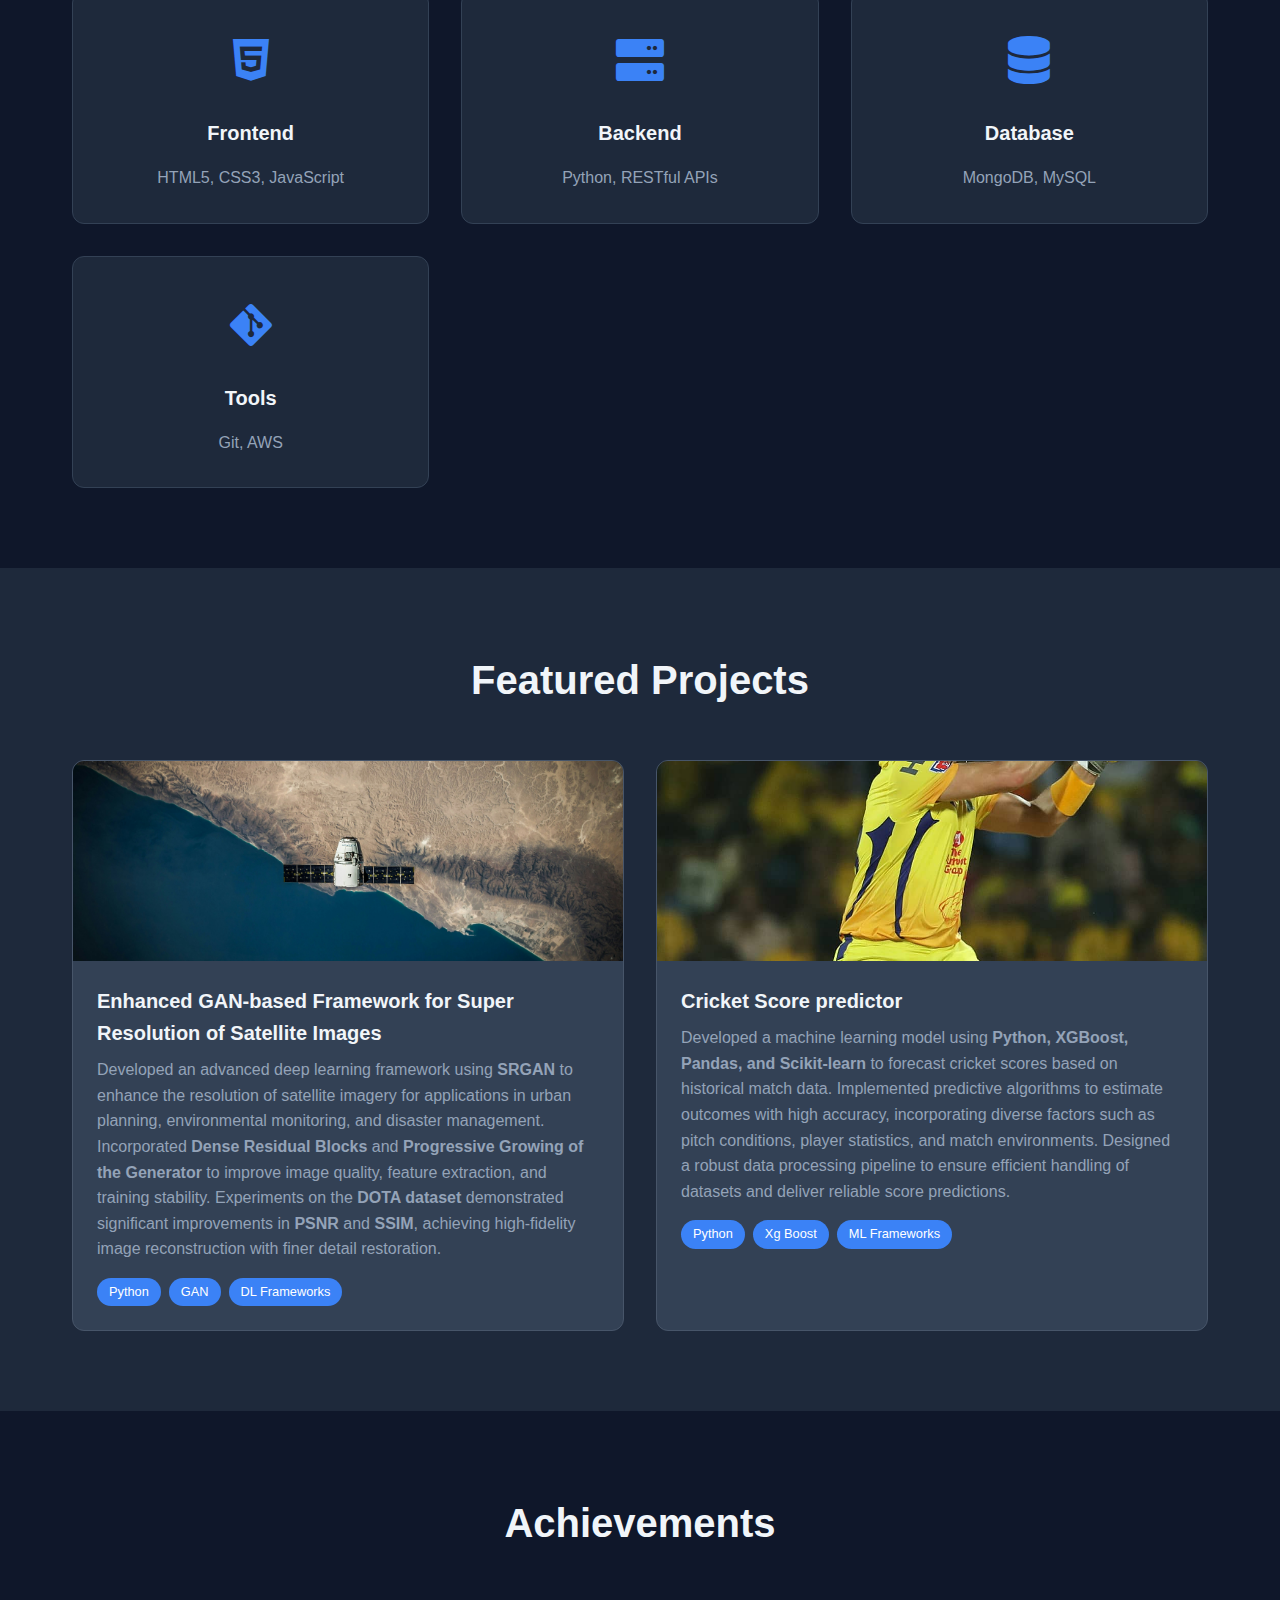
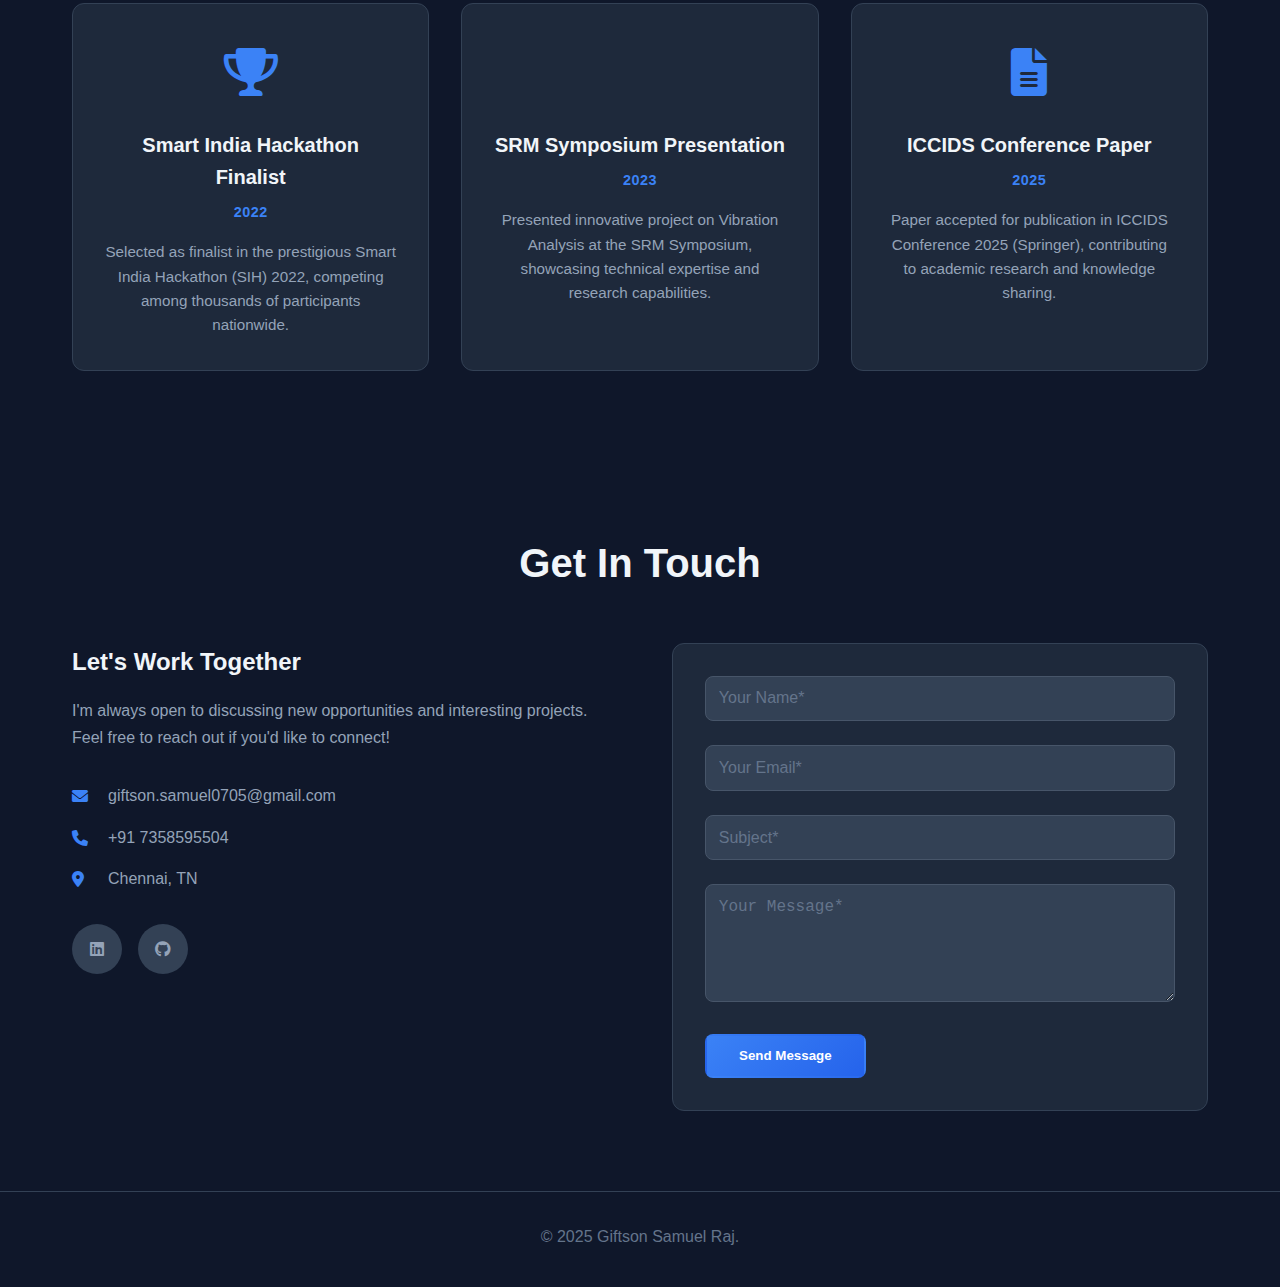
<file: my portfolio update/index2.html>
<!DOCTYPE html>
<html lang="en">
<head>
    <meta charset="UTF-8">
    <meta name="viewport" content="width=device-width, initial-scale=1.0">
    <title>Giftson Samuel - Portfolio</title>
    <link rel="icon" type="image/svg+xml" href="/vite.svg">
    <link href="https://cdnjs.cloudflare.com/ajax/libs/font-awesome/6.0.0/css/all.min.css" rel="stylesheet">
    <link rel="stylesheet" href="style2.css">
</head>
<body>
    <!-- Navigation -->
    <nav class="navbar">
        <div class="nav-container">
            <div class="nav-logo">
                <span>Giftson Samuel Raj</span>
            </div>
            <ul class="nav-menu">
                <li class="nav-item">
                    <a href="#home" class="nav-link">Home</a>
                </li>
                <li class="nav-item">
                    <a href="#about" class="nav-link">About</a>
                </li>
                <li class="nav-item">
                    <a href="#skills" class="nav-link">Skills</a>
                </li>
                <li class="nav-item">
                    <a href="#projects" class="nav-link">Projects</a>
                </li>
                <li class="nav-item">
                    <a href="#contact" class="nav-link">Contact</a>
                </li>
            </ul>
            <div class="hamburger">
                <span class="bar"></span>
                <span class="bar"></span>
                <span class="bar"></span>
            </div>
        </div>
    </nav>

    <!-- Hero Section -->
    <section id="home" class="hero">
        <div class="hero-content">
            <div class="hero-text">
                <h1 class="hero-title">
                    Hi, I'm <span class="gradient-text">Giftson Samuel Raj</span>
                </h1>
                <p class="hero-subtitle">Aspiring Developer | Backend | AI/ML Enthusiast</p>
               <!-- <p class="hero-description">
                    I create beautiful, responsive web applications with modern technologies
                    and clean, user-friendly designs.
                </p>  -->
                <div class="hero-buttons">
                    <a href="#projects" class="btn btn-primary">View My Work</a>
                    <a href="#contact" class="btn btn-secondary">Get In Touch</a>
                </div>
            </div>
            <div class="hero-image">
                <div class="profile-image">
                    <div class="image-placeholder">
                        <img src="IMG-20230317-WA0048(1).jpg" alt="me" >
                    </div>
                </div>
            </div>
        </div>
        <div class="scroll-indicator">
            <div class="mouse">
                <div class="wheel"></div>
            </div>
        </div>
    </section>

    <!-- About Section -->
    <section id="about" class="about">
        <div class="container">
            <h2 class="section-title">About Me</h2>
            <div class="about-content">
                <div class="about-text">
                    <p>
                        I'm an IT engineering graduate passionate about web development, AI/ML, and data analysis.
                         With experience in projects GAN-based research ,I enjoy building impactful solutions. 
                         I’ve participated in national-level hackathons, published research. Always eager to learn,
                         I aim to combine innovation and technology to solve real-world problems.
                    </p>
                    <p>
                        My journey in web development started with curiosity and has evolved into 
                        a love for crafting solutions that make a difference.
                    </p>
                   <!-- <div class="about-stats">
                        <div class="stat">
                            <span class="stat-number">5+</span>
                            <span class="stat-label">Projects Completed</span>
                        </div>
                        <div class="stat">
                            <span class="stat-number">3+</span>
                            <span class="stat-label">Years Experience</span>
                        </div>
                        <div class="stat">
                            <span class="stat-number">25+</span>
                            <span class="stat-label">Happy Clients</span>
                        </div>
                    </div> -->
                </div>
            </div>
        </div>
    </section>

    <!-- Skills Section -->
    <section id="skills" class="skills">
        <div class="container">
            <h2 class="section-title">Skills & Technologies</h2>
            <div class="skills-grid">
                <div class="skill-card">
                    <div class="skill-icon">
                        <i class="fab fa-html5"></i>
                    </div>
                    <h3>Frontend</h3>
                    <p>HTML5, CSS3, JavaScript</p>
                </div>
                <div class="skill-card">
                    <div class="skill-icon">
                        <i class="fas fa-server"></i>
                    </div>
                    <h3>Backend</h3>
                    <p>Python, RESTful APIs</p>
                </div>
                <div class="skill-card">
                    <div class="skill-icon">
                        <i class="fas fa-database"></i>
                    </div>
                    <h3>Database</h3>
                    <p>MongoDB, MySQL</p>
                </div>
                <div class="skill-card">
                    <div class="skill-icon">
                        <i class="fab fa-git-alt"></i>
                    </div>
                    <h3>Tools</h3>
                    <p>Git, AWS</p>
                </div>
                <!-- <div class="skill-card">
                    <div class="skill-icon">
                        <i class="fas fa-mobile-alt"></i>
                    </div>
                    <h3>Design</h3>
                    <p>Figma, Adobe XD, Responsive Design, UI/UX</p>
                </div>
                <div class="skill-card">
                    <div class="skill-icon">
                        <i class="fas fa-code-branch"></i>
                    </div>
                    <h3>DevOps</h3>
                    <p>CI/CD, GitHub Actions, Netlify, Vercel</p>
                </div> -->
            </div>
        </div>
    </section>

    <!-- Projects Section -->
    <section id="projects" class="projects">
        <div class="container">
            <h2 class="section-title">Featured Projects</h2>
            <div class="projects-grid">
                <div class="project-card">
                    <div class="project-image">
                        <img src="spacex-VBNb52J8Trk-unsplash.jpg" alt="Satellite">
                        <div class="project-overlay">
                            <div class="project-links">
                                <!-- <a href="#" class="project-link">
                                    <i class="fas fa-external-link-alt"></i>
                                </a> -->
                                <a href="https://github.com/Giftson0705/Enhanced-GAN-Based-Framework-for-Super-Resolution-of-Satellite-Images" class="project-link">
                                    <i class="fab fa-github"></i>
                                </a>
                            </div>
                        </div>
                    </div>
                    <div class="project-content">
                        <h3>Enhanced GAN-based Framework for Super Resolution of Satellite Images</h3>
                        <p>
      Developed an advanced deep learning framework using <strong>SRGAN</strong> to enhance the resolution 
      of satellite imagery for applications in urban planning, environmental monitoring, and disaster 
      management. Incorporated <strong>Dense Residual Blocks</strong> and <strong>Progressive Growing of the Generator</strong> 
      to improve image quality, feature extraction, and training stability. Experiments on the 
      <strong>DOTA dataset</strong> demonstrated significant improvements in <strong>PSNR</strong> and <strong>SSIM</strong>, achieving 
      high-fidelity image reconstruction with finer detail restoration.
    </p>
                        <div class="project-tech">
                            <span class="tech-tag">Python</span>
                            <span class="tech-tag">GAN</span>
                            <span class="tech-tag">DL Frameworks</span>
                        </div>
                    </div>
                </div>
                
                <div class="project-card">
                    <div class="project-image">
                        <img src="Shane_Watson.jpg" alt="Cricket Score Predictor">
                        <div class="project-overlay">
                            <div class="project-links">
                                <!-- <a href="#" class="project-link">
                                    <i class="fas fa-external-link-alt"></i>
                                </a> -->
                                <a href="https://github.com/Giftson0705/Cricket-Score-Predictor" class="project-link">
                                    <i class="fab fa-github"></i>
                                </a>
                            </div>
                        </div>
                    </div>
                    <div class="project-content">
                        <h3>Cricket Score predictor</h3>
                        <p>Developed a machine learning model using <strong>Python, XGBoost, Pandas, and Scikit-learn</strong> 
      to forecast cricket scores based on historical match data. Implemented predictive algorithms to 
      estimate outcomes with high accuracy, incorporating diverse factors such as pitch conditions, 
      player statistics, and match environments. Designed a robust data processing pipeline to ensure 
      efficient handling of datasets and deliver reliable score predictions.</p>
                        <div class="project-tech">
                            <span class="tech-tag">Python</span>
                            <span class="tech-tag">Xg Boost</span>
                            <span class="tech-tag">ML Frameworks</span>
                        </div>
                    </div>
                </div>
                
                <!-- <div class="project-card">
                    <div class="project-image">
                        <img src="https://images.pexels.com/photos/265087/pexels-photo-265087.jpeg?auto=compress&cs=tinysrgb&w=800" alt="Weather Dashboard">
                        <div class="project-overlay">
                            <div class="project-links">
                                <a href="#" class="project-link">
                                    <i class="fas fa-external-link-alt"></i>
                                </a>
                                <a href="#" class="project-link">
                                    <i class="fab fa-github"></i>
                                </a>
                            </div>
                        </div>
                    </div>
                    <div class="project-content">
                        <h3>Weather Dashboard</h3>
                        <p>A beautiful weather application with forecasts, maps, and location services.</p>
                        <div class="project-tech">
                            <span class="tech-tag">JavaScript</span>
                            <span class="tech-tag">API</span>
                            <span class="tech-tag">Charts.js</span>
                        </div>
                    </div>
                </div> -->
            </div>
        </div>
    </section>


<!-- Achievements Section -->
<section id="achievements" class="achievements">
    <div class="container">
        <h2 class="section-title">Achievements</h2>
        <div class="achievements-grid">
            <div class="achievement-card">
                <div class="achievement-icon">
                    <i class="fas fa-trophy"></i>
                </div>
                <h3>Smart India Hackathon Finalist</h3>
                <p class="achievement-year">2022</p>
                <p>Selected as finalist in the prestigious Smart India Hackathon (SIH) 2022, competing among thousands of participants nationwide.</p>
            </div>
            
            <div class="achievement-card">
                <div class="achievement-icon">
                    <i class="fas fa-presentation"></i>
                </div>
                <h3>SRM Symposium Presentation</h3>
                <p class="achievement-year">2023</p>
                <p>Presented innovative project on Vibration Analysis at the SRM Symposium, showcasing technical expertise and research capabilities.</p>
            </div>
            
            <div class="achievement-card">
                <div class="achievement-icon">
                    <i class="fas fa-file-alt"></i>
                </div>
                <h3>ICCIDS Conference Paper</h3>
                <p class="achievement-year">2025</p>
                <p>Paper accepted for publication in ICCIDS Conference 2025 (Springer), contributing to academic research and knowledge sharing.</p>
            </div>
        </div>
    </div>
</section>



    <!-- Contact Section -->
    <section id="contact" class="contact">
        <div class="container">
            <h2 class="section-title">Get In Touch</h2>
            <div class="contact-content">
                <div class="contact-info">
                    <h3>Let's Work Together</h3>
                    <p>
                        I'm always open to discussing new opportunities and interesting projects.
                        Feel free to reach out if you'd like to connect!
                    </p>
                    <div class="contact-details">
                        <div class="contact-item">
                            <i class="fas fa-envelope"></i>
                            <span>giftson.samuel0705@gmail.com</span>
                        </div>
                        <div class="contact-item">
                            <i class="fas fa-phone"></i>
                            <span>+91 7358595504</span>
                        </div>
                        <div class="contact-item">
                            <i class="fas fa-map-marker-alt"></i>
                            <span>Chennai, TN</span>
                        </div>
                    </div>
                    <div class="social-links">
                        <a href="https://www.linkedin.com/in/giftson-samuel-raj-t-a950b2216/" class="social-link">
                            <i class="fab fa-linkedin"></i>
                        </a>
                        <a href="https://github.com/giftson0705" class="social-link">
                            <i class="fab fa-github"></i>
                        </a>
                        <!-- <a href="#" class="social-link">
                            <i class="fab fa-twitter"></i>
                        </a> 
                        <a href="#" class="social-link">
                            <i class="fab fa-instagram"></i>
                        </a> -->
                    </div>
                </div>
                <form class="contact-form">
                    <div class="form-group">
                        <input type="text" id="name" name="name" placeholder="Your Name*" required>
                        <span class="error" id="nameError"></span>
                    </div>
                    <div class="form-group">
                        <input type="email" id="email" name="email" placeholder="Your Email*" required>
                        <span class="error" id="emailError"></span>

                    </div>
                    <div class="form-group">
                        <input type="text" id="subject" name="subject" placeholder="Subject*" required>
                        <span class="error" id="subjectError"></span>

                    </div>
                    <div class="form-group">
                        <textarea id="message" name="message" placeholder="Your Message*" rows="5" required></textarea>
                        <span class="error" id="messageError"></span>
                    </div>
                    <button type="submit" class="btn btn-primary">Send Message</button>
                </form>
            </div>
        </div>
    </section>

    <!-- Footer -->
    <footer class="footer">
        <div class="container">
            <p>&copy; 2025 Giftson Samuel Raj.</p>
        </div>
    </footer>

    <script src="main.js"></script>
</body>
</html>
</file>
<file: style.css>
/* Reset and Base Styles */
* {
    margin: 0;
    padding: 0;
    box-sizing: border-box;
}

html {
    scroll-behavior: smooth;
}

body {
    font-family: 'Inter', -apple-system, BlinkMacSystemFont, 'Segoe UI', Roboto, sans-serif;
    line-height: 1.6;
    color: #e2e8f0;
    background-color: #0f172a;
    overflow-x: hidden;
}

/* Container */
.container {
    max-width: 1200px;
    margin: 0 auto;
    padding: 0 2rem;
}

/* Navigation */
.navbar {
    position: fixed;
    top: 0;
    width: 100%;
    background: rgba(15, 23, 42, 0.95);
    backdrop-filter: blur(10px);
    z-index: 1000;
    transition: all 0.3s ease;
}

.nav-container {
    max-width: 1200px;
    margin: 0 auto;
    padding: 1rem 2rem;
    display: flex;
    justify-content: space-between;
    align-items: center;
}

.nav-logo span {
    font-size: 1.5rem;
    font-weight: 700;
    background: linear-gradient(135deg, #3b82f6, #8b5cf6);
    -webkit-background-clip: text;
    -webkit-text-fill-color: transparent;
    background-clip: text;
}

.nav-menu {
    display: flex;
    list-style: none;
    gap: 2rem;
}

.nav-link {
    color: #e2e8f0;
    text-decoration: none;
    font-weight: 500;
    transition: all 0.3s ease;
    position: relative;
}

.nav-link:hover {
    color: #3b82f6;
}

.nav-link::after {
    content: '';
    position: absolute;
    width: 0;
    height: 2px;
    bottom: -5px;
    left: 0;
    background: linear-gradient(135deg, #3b82f6, #8b5cf6);
    transition: width 0.3s ease;
}

.nav-link:hover::after {
    width: 100%;
}

.hamburger {
    display: none;
    flex-direction: column;
    cursor: pointer;
}

.bar {
    width: 25px;
    height: 3px;
    background: #e2e8f0;
    margin: 3px 0;
    transition: 0.3s;
}

/* Hamburger Animation */
.hamburger.active .bar:nth-child(2) {
    opacity: 0;
}

.hamburger.active .bar:nth-child(1) {
    transform: translateY(8px) rotate(45deg);
}

.hamburger.active .bar:nth-child(3) {
    transform: translateY(-8px) rotate(-45deg);
}

/* Hero Section */
.hero {
    min-height: 100vh;
    display: flex;
    align-items: center;
    padding: 8rem 2rem 2rem;
    position: relative;
}

.hero-content {
    max-width: 1200px;
    margin: 0 auto;
    display: grid;
    grid-template-columns: 1fr 1fr;
    gap: 4rem;
    align-items: center;
}

.hero-title {
    font-size: 3.5rem;
    font-weight: 800;
    margin-bottom: 1rem;
    line-height: 1.1;
}

.gradient-text {
    background: linear-gradient(135deg, #3b82f6, #8b5cf6);
    -webkit-background-clip: text;
    -webkit-text-fill-color: transparent;
    background-clip: text;
}

.hero-subtitle {
    font-size: 1.5rem;
    color: #64748b;
    margin-bottom: 1.5rem;
    font-weight: 600;
}

.hero-description {
    font-size: 1.1rem;
    color: #94a3b8;
    margin-bottom: 2.5rem;
    line-height: 1.7;
}

.hero-buttons {
    display: flex;
    gap: 1rem;
    flex-wrap: wrap;
}

.btn {
    padding: 0.8rem 2rem;
    border-radius: 8px;
    text-decoration: none;
    font-weight: 600;
    transition: all 0.3s ease;
    border: 2px solid transparent;
    display: inline-flex;
    align-items: center;
    gap: 0.5rem;
    cursor: pointer;
}

.btn-primary {
    background: linear-gradient(135deg, #3b82f6, #2563eb);
    color: white;
}

.btn-primary:hover {
    transform: translateY(-2px);
    box-shadow: 0 10px 25px rgba(59, 130, 246, 0.3);
}

.btn-secondary {
    background: transparent;
    color: #3b82f6;
    border-color: #3b82f6;
}

.btn-secondary:hover {
    background: #3b82f6;
    color: white;
    transform: translateY(-2px);
}

/* Profile image */
.hero-image {
    display: flex;
    justify-content: center;
}

.profile-image {
  width: 200px;
  height: 200px;
  border-radius: 50%;
  overflow: hidden;

  /* remove any extra styles */
  border: none;
  outline: none;
  box-shadow: none;
  background: none;
}

.profile-image img {
  width: 100%;
  height: 100%;
  object-fit: cover;
  object-position: center;
  display: block;
}

.image-placeholder {
    width: 100%;
    height: 100%;
    background: #1e293b;
    border-radius: 50%;
    display: flex;
    align-items: center;
    justify-content: center;
    font-size: 4rem;
    color: #64748b;
}

@keyframes float {
    0%, 100% { transform: translateY(0px); }
    50% { transform: translateY(-20px); }
}

.scroll-indicator {
    position: absolute;
    bottom: 2rem;
    left: 50%;
    transform: translateX(-50%);
}

.mouse {
    width: 24px;
    height: 40px;
    border: 2px solid #64748b;
    border-radius: 12px;
    position: relative;
    animation: bounce 2s infinite;
}

.wheel {
    width: 4px;
    height: 6px;
    background: #64748b;
    border-radius: 2px;
    position: absolute;
    top: 6px;
    left: 50%;
    transform: translateX(-50%);
    animation: scroll 2s infinite;
}

@keyframes bounce {
    0%, 100% { transform: translateY(0); }
    50% { transform: translateY(10px); }
}

@keyframes scroll {
    0% { opacity: 0; transform: translateX(-50%) translateY(0); }
    50% { opacity: 1; }
    100% { opacity: 0; transform: translateX(-50%) translateY(10px); }
}

/* Section Styles */
section {
    padding: 5rem 0;
}

.section-title {
    font-size: 2.5rem;
    font-weight: 700;
    text-align: center;
    margin-bottom: 3rem;
    color: #f1f5f9;
}

/* About Section */
.about {
    background: #1e293b;
}

.about-content {
    max-width: 800px;
    margin: 0 auto;
    text-align: center;
}

.about-text p {
    font-size: 1.1rem;
    color: #94a3b8;
    margin-bottom: 1.5rem;
    line-height: 1.7;
}

.about-stats {
    display: grid;
    grid-template-columns: repeat(3, 1fr);
    gap: 2rem;
    margin-top: 3rem;
}

.stat {
    text-align: center;
}

.stat-number {
    display: block;
    font-size: 2.5rem;
    font-weight: 800;
    color: #3b82f6;
    margin-bottom: 0.5rem;
}

.stat-label {
    color: #64748b;
    font-weight: 500;
}

/* Skills Section */
.skills-grid {
    display: grid;
    grid-template-columns: repeat(auto-fit, minmax(300px, 1fr));
    gap: 2rem;
    margin-top: 2rem;
}

.skill-card {
    background: #1e293b;
    padding: 2rem;
    border-radius: 12px;
    text-align: center;
    transition: all 0.3s ease;
    border: 1px solid #334155;
}

.skill-card:hover {
    transform: translateY(-5px);
    background: #334155;
    border-color: #3b82f6;
}

.skill-icon {
    font-size: 3rem;
    color: #3b82f6;
    margin-bottom: 1rem;
}

.skill-card h3 {
    font-size: 1.25rem;
    font-weight: 600;
    margin-bottom: 1rem;
    color: #f1f5f9;
}

.skill-card p {
    color: #94a3b8;
    line-height: 1.6;
}

/* Projects Section */
.projects {
    background: #1e293b;
}

.projects-grid {
    display: grid;
    grid-template-columns: repeat(auto-fit, minmax(350px, 1fr));
    gap: 2rem;
    margin-top: 2rem;
}

.project-card {
    background: #334155;
    border-radius: 12px;
    overflow: hidden;
    transition: all 0.3s ease;
    border: 1px solid #475569;
}

.project-card:hover {
    transform: translateY(-5px);
    box-shadow: 0 20px 40px rgba(0, 0, 0, 0.3);
}

.project-image {
    position: relative;
    overflow: hidden;
    height: 200px;
}

.project-image img {
    width: 100%;
    height: 100%;
    object-fit: cover;
    transition: transform 0.3s ease;
}

.project-card:hover .project-image img {
    transform: scale(1.1);
}

.project-overlay {
    position: absolute;
    top: 0;
    left: 0;
    width: 100%;
    height: 100%;
    background: rgba(0, 0, 0, 0.8);
    display: flex;
    align-items: center;
    justify-content: center;
    opacity: 0;
    transition: opacity 0.3s ease;
}

.project-card:hover .project-overlay {
    opacity: 1;
}

.project-links {
    display: flex;
    gap: 1rem;
}

.project-link {
    display: flex;
    align-items: center;
    justify-content: center;
    width: 50px;
    height: 50px;
    background: #3b82f6;
    color: white;
    border-radius: 50%;
    text-decoration: none;
    transition: all 0.3s ease;
}

.project-link:hover {
    background: #2563eb;
    transform: scale(1.1);
}

.project-content {
    padding: 1.5rem;
}

.project-content h3 {
    font-size: 1.25rem;
    font-weight: 600;
    margin-bottom: 0.5rem;
    color: #f1f5f9;
}

.project-content p {
    color: #94a3b8;
    margin-bottom: 1rem;
    line-height: 1.6;
}

.project-tech {
    display: flex;
    flex-wrap: wrap;
    gap: 0.5rem;
}

.tech-tag {
    background: #3b82f6;
    color: white;
    padding: 0.25rem 0.75rem;
    border-radius: 20px;
    font-size: 0.8rem;
    font-weight: 500;
}

/* Contact Section */
.contact-content {
    display: grid;
    grid-template-columns: 1fr 1fr;
    gap: 4rem;
    align-items: start;
}

.contact-info h3 {
    font-size: 1.5rem;
    font-weight: 600;
    margin-bottom: 1rem;
    color: #f1f5f9;
}

.contact-info p {
    color: #94a3b8;
    margin-bottom: 2rem;
    line-height: 1.7;
}

.contact-details {
    margin-bottom: 2rem;
}

.contact-item {
    display: flex;
    align-items: center;
    gap: 1rem;
    margin-bottom: 1rem;
    color: #94a3b8;
}

.contact-item i {
    color: #3b82f6;
    width: 20px;
}

.social-links {
    display: flex;
    gap: 1rem;
}

.social-link {
    display: flex;
    align-items: center;
    justify-content: center;
    width: 50px;
    height: 50px;
    background: #334155;
    color: #94a3b8;
    border-radius: 50%;
    text-decoration: none;
    transition: all 0.3s ease;
}

.social-link:hover {
    background: #3b82f6;
    color: white;
    transform: translateY(-2px);
}

.contact-form {
    background: #1e293b;
    padding: 2rem;
    border-radius: 12px;
    border: 1px solid #334155;
}

.form-group {
    margin-bottom: 1.5rem;
}

.form-group input,
.form-group textarea {
    width: 100%;
    padding: 0.8rem;
    background: #334155;
    border: 1px solid #475569;
    border-radius: 8px;
    color: #f1f5f9;
    font-size: 1rem;
    transition: all 0.3s ease;
    min-height: 48px; /* Standard height for all form inputs */
}

.form-group textarea {
    min-height: 120px; /* Standard height for textarea to match other inputs proportion */
    resize: none;
}

.form-group input:focus,
.form-group textarea:focus {
    outline: none;
    border-color: #3b82f6;
    box-shadow: 0 0 0 3px rgba(59, 130, 246, 0.1);
}

.form-group input::placeholder,
.form-group textarea::placeholder {
    color: #64748b;
}

/* Footer */
.footer {
    background: #0f172a;
    padding: 2rem 0;
    text-align: center;
    border-top: 1px solid #334155;
}

.footer p {
    color: #64748b;
}

/* Responsive Design */
@media (max-width: 768px) {
    .hamburger {
        display: flex;
    }
    
    .nav-menu {
        position: fixed;
        left: -100%;
        top: 70px;
        flex-direction: column;
        background: rgba(15, 23, 42, 0.95);
        width: 100%;
        text-align: center;
        transition: 0.3s;
        padding: 2rem 0;
        backdrop-filter: blur(10px);
    }
    
    .nav-menu.active {
        left: 0;
    }
    
    .nav-menu li {
        margin: 1rem 0;
    }
    
    .hero-content {
        grid-template-columns: 1fr;
        text-align: center;
        gap: 2rem;
    }
    
    .hero-title {
        font-size: 2.5rem;
    }
    
    .about-stats {
        grid-template-columns: 1fr;
        gap: 1rem;
    }
    
    .skills-grid {
        grid-template-columns: 1fr;
    }
    
    .projects-grid {
        grid-template-columns: 1fr;
    }
    
    .contact-content {
        grid-template-columns: 1fr;
        gap: 2rem;
    }
    
    .container {
        padding: 0 1rem;
    }
    
    .hero {
        padding: 6rem 1rem 2rem;
    }
}

@media (max-width: 480px) {
    .hero-title {
        font-size: 2rem;
    }
    
    .hero-buttons {
        flex-direction: column;
        align-items: center;
    }
    
    .profile-image {
        width: 250px;
        height: 250px;
    }
    
    .section-title {
        font-size: 2rem;
    }
}

/* Achievements Section */
.achievements {
    background: #0f172a;
}

.achievements-grid {
    display: grid;
    grid-template-columns: repeat(auto-fit, minmax(320px, 1fr));
    gap: 2rem;
    margin-top: 2rem;
}

.achievement-card {
    background: #1e293b;
    padding: 2rem;
    border-radius: 12px;
    text-align: center;
    transition: all 0.3s ease;
    border: 1px solid #334155;
    position: relative;
    overflow: hidden;
}

.achievement-card::before {
    content: '';
    position: absolute;
    top: 0;
    left: -100%;
    width: 100%;
    height: 100%;
    background: linear-gradient(90deg, transparent, rgba(59, 130, 246, 0.1), transparent);
    transition: left 0.5s ease;
}

.achievement-card:hover::before {
    left: 100%;
}

.achievement-card:hover {
    transform: translateY(-5px);
    background: #334155;
    border-color: #3b82f6;
    box-shadow: 0 10px 30px rgba(59, 130, 246, 0.2);
}

.achievement-icon {
    font-size: 3rem;
    color: #3b82f6;
    margin-bottom: 1rem;
    transition: all 0.3s ease;
}

.achievement-card:hover .achievement-icon {
    color: #60a5fa;
    transform: scale(1.1);
}

.achievement-card h3 {
    font-size: 1.25rem;
    font-weight: 600;
    margin-bottom: 0.5rem;
    color: #f1f5f9;
}

.achievement-year {
    font-size: 0.9rem;
    color: #3b82f6;
    font-weight: 600;
    margin-bottom: 1rem;
    text-transform: uppercase;
    letter-spacing: 0.5px;
}

.achievement-card p:not(.achievement-year) {
    color: #94a3b8;
    line-height: 1.6;
    font-size: 0.95rem;
}

/* Responsive adjustments */
@media (max-width: 768px) {
    .achievements-grid {
        grid-template-columns: 1fr;
    }
}

.error {
  color: red;
  font-size: 14px;
  display: block;
  margin-top: 4px;
}
</file>
<file: style2.css>
/* Reset and Base Styles */
* {
    margin: 0;
    padding: 0;
    box-sizing: border-box;
}

html {
    scroll-behavior: smooth;
}

body {
    font-family: 'Inter', -apple-system, BlinkMacSystemFont, 'Segoe UI', Roboto, sans-serif;
    line-height: 1.6;
    color: #e2e8f0;
    background-color: #0f172a;
    overflow-x: hidden;
}

/* Container */
.container {
    max-width: 1200px;
    margin: 0 auto;
    padding: 0 2rem;
}

/* Navigation */
.navbar {
    position: fixed;
    top: 0;
    width: 100%;
    background: rgba(15, 23, 42, 0.95);
    backdrop-filter: blur(10px);
    z-index: 1000;
    transition: all 0.3s ease;
}

.nav-container {
    max-width: 1200px;
    margin: 0 auto;
    padding: 1rem 2rem;
    display: flex;
    justify-content: space-between;
    align-items: center;
}

.nav-logo span {
    font-size: 1.5rem;
    font-weight: 700;
    background: linear-gradient(135deg, #3b82f6, #8b5cf6);
    -webkit-background-clip: text;
    -webkit-text-fill-color: transparent;
    background-clip: text;
}

.nav-menu {
    display: flex;
    list-style: none;
    gap: 2rem;
}

.nav-link {
    color: #e2e8f0;
    text-decoration: none;
    font-weight: 500;
    transition: all 0.3s ease;
    position: relative;
}

.nav-link:hover {
    color: #3b82f6;
}

.nav-link::after {
    content: '';
    position: absolute;
    width: 0;
    height: 2px;
    bottom: -5px;
    left: 0;
    background: linear-gradient(135deg, #3b82f6, #8b5cf6);
    transition: width 0.3s ease;
}

.nav-link:hover::after {
    width: 100%;
}

.hamburger {
    display: none;
    flex-direction: column;
    cursor: pointer;
}

.bar {
    width: 25px;
    height: 3px;
    background: #e2e8f0;
    margin: 3px 0;
    transition: 0.3s;
}

/* Hero Section */
.hero {
    min-height: 100vh;
    display: flex;
    align-items: center;
    padding: 8rem 2rem 2rem;
    position: relative;
}

.hero-content {
    max-width: 1200px;
    margin: 0 auto;
    display: grid;
    grid-template-columns: 1fr 1fr;
    gap: 4rem;
    align-items: center;
}

.hero-title {
    font-size: 3.5rem;
    font-weight: 800;
    margin-bottom: 1rem;
    line-height: 1.1;
}

.gradient-text {
    background: linear-gradient(135deg, #3b82f6, #8b5cf6);
    -webkit-background-clip: text;
    -webkit-text-fill-color: transparent;
    background-clip: text;
}

.hero-subtitle {
    font-size: 1.5rem;
    color: #64748b;
    margin-bottom: 1.5rem;
    font-weight: 600;
}

.hero-description {
    font-size: 1.1rem;
    color: #94a3b8;
    margin-bottom: 2.5rem;
    line-height: 1.7;
}

.hero-buttons {
    display: flex;
    gap: 1rem;
    flex-wrap: wrap;
}

.btn {
    padding: 0.8rem 2rem;
    border-radius: 8px;
    text-decoration: none;
    font-weight: 600;
    transition: all 0.3s ease;
    border: 2px solid transparent;
    display: inline-flex;
    align-items: center;
    gap: 0.5rem;
}

.btn-primary {
    background: linear-gradient(135deg, #3b82f6, #2563eb);
    color: white;
}

.btn-primary:hover {
    transform: translateY(-2px);
    box-shadow: 0 10px 25px rgba(59, 130, 246, 0.3);
}

.btn-secondary {
    background: transparent;
    color: #3b82f6;
    border-color: #3b82f6;
}

.btn-secondary:hover {
    background: #3b82f6;
    color: white;
    transform: translateY(-2px);
}
/* Profile image */
.hero-image {
    display: flex;
    justify-content: center;
}

.profile-image {
  width: 200px;
  height: 200px;
  border-radius: 50%;
  overflow: hidden;

  /* remove any extra styles */
  border: none;
  outline: none;
  box-shadow: none;
  background: none;
}

.profile-image img {
  width: 100%;
  height: 100%;
  object-fit: cover;
  object-position: center;
  display: block;
}

.image-placeholder {
    width: 100%;
    height: 100%;
    background: #1e293b;
    border-radius: 50%;
    display: flex;
    align-items: center;
    justify-content: center;
    font-size: 4rem;
    color: #64748b;
}

@keyframes float {
    0%, 100% { transform: translateY(0px); }
    50% { transform: translateY(-20px); }
}

.scroll-indicator {
    position: absolute;
    bottom: 2rem;
    left: 50%;
    transform: translateX(-50%);
}

.mouse {
    width: 24px;
    height: 40px;
    border: 2px solid #64748b;
    border-radius: 12px;
    position: relative;
    animation: bounce 2s infinite;
}

.wheel {
    width: 4px;
    height: 6px;
    background: #64748b;
    border-radius: 2px;
    position: absolute;
    top: 6px;
    left: 50%;
    transform: translateX(-50%);
    animation: scroll 2s infinite;
}

@keyframes bounce {
    0%, 100% { transform: translateY(0); }
    50% { transform: translateY(10px); }
}

@keyframes scroll {
    0% { opacity: 0; transform: translateX(-50%) translateY(0); }
    50% { opacity: 1; }
    100% { opacity: 0; transform: translateX(-50%) translateY(10px); }
}

/* Section Styles */
section {
    padding: 5rem 0;
}

.section-title {
    font-size: 2.5rem;
    font-weight: 700;
    text-align: center;
    margin-bottom: 3rem;
    color: #f1f5f9;
}

/* About Section */
.about {
    background: #1e293b;
}

.about-content {
    max-width: 800px;
    margin: 0 auto;
    text-align: center;
}

.about-text p {
    font-size: 1.1rem;
    color: #94a3b8;
    margin-bottom: 1.5rem;
    line-height: 1.7;
}

.about-stats {
    display: grid;
    grid-template-columns: repeat(3, 1fr);
    gap: 2rem;
    margin-top: 3rem;
}

.stat {
    text-align: center;
}

.stat-number {
    display: block;
    font-size: 2.5rem;
    font-weight: 800;
    color: #3b82f6;
    margin-bottom: 0.5rem;
}

.stat-label {
    color: #64748b;
    font-weight: 500;
}

/* Skills Section */
.skills-grid {
    display: grid;
    grid-template-columns: repeat(auto-fit, minmax(300px, 1fr));
    gap: 2rem;
    margin-top: 2rem;
}

.skill-card {
    background: #1e293b;
    padding: 2rem;
    border-radius: 12px;
    text-align: center;
    transition: all 0.3s ease;
    border: 1px solid #334155;
}

.skill-card:hover {
    transform: translateY(-5px);
    background: #334155;
    border-color: #3b82f6;
}

.skill-icon {
    font-size: 3rem;
    color: #3b82f6;
    margin-bottom: 1rem;
}

.skill-card h3 {
    font-size: 1.25rem;
    font-weight: 600;
    margin-bottom: 1rem;
    color: #f1f5f9;
}

.skill-card p {
    color: #94a3b8;
    line-height: 1.6;
}

/* Projects Section */
.projects {
    background: #1e293b;
}

.projects-grid {
    display: grid;
    grid-template-columns: repeat(auto-fit, minmax(350px, 1fr));
    gap: 2rem;
    margin-top: 2rem;
}

.project-card {
    background: #334155;
    border-radius: 12px;
    overflow: hidden;
    transition: all 0.3s ease;
    border: 1px solid #475569;
}

.project-card:hover {
    transform: translateY(-5px);
    box-shadow: 0 20px 40px rgba(0, 0, 0, 0.3);
}

.project-image {
    position: relative;
    overflow: hidden;
    height: 200px;
}

.project-image img {
    width: 100%;
    height: 100%;
    object-fit: cover;
    transition: transform 0.3s ease;
}

.project-card:hover .project-image img {
    transform: scale(1.1);
}

.project-overlay {
    position: absolute;
    top: 0;
    left: 0;
    width: 100%;
    height: 100%;
    background: rgba(0, 0, 0, 0.8);
    display: flex;
    align-items: center;
    justify-content: center;
    opacity: 0;
    transition: opacity 0.3s ease;
}

.project-card:hover .project-overlay {
    opacity: 1;
}

.project-links {
    display: flex;
    gap: 1rem;
}

.project-link {
    display: flex;
    align-items: center;
    justify-content: center;
    width: 50px;
    height: 50px;
    background: #3b82f6;
    color: white;
    border-radius: 50%;
    text-decoration: none;
    transition: all 0.3s ease;
}

.project-link:hover {
    background: #2563eb;
    transform: scale(1.1);
}

.project-content {
    padding: 1.5rem;
}

.project-content h3 {
    font-size: 1.25rem;
    font-weight: 600;
    margin-bottom: 0.5rem;
    color: #f1f5f9;
}

.project-content p {
    color: #94a3b8;
    margin-bottom: 1rem;
    line-height: 1.6;
}

.project-tech {
    display: flex;
    flex-wrap: wrap;
    gap: 0.5rem;
}

.tech-tag {
    background: #3b82f6;
    color: white;
    padding: 0.25rem 0.75rem;
    border-radius: 20px;
    font-size: 0.8rem;
    font-weight: 500;
}

/* Contact Section */
.contact-content {
    display: grid;
    grid-template-columns: 1fr 1fr;
    gap: 4rem;
    align-items: start;
}

.contact-info h3 {
    font-size: 1.5rem;
    font-weight: 600;
    margin-bottom: 1rem;
    color: #f1f5f9;
}

.contact-info p {
    color: #94a3b8;
    margin-bottom: 2rem;
    line-height: 1.7;
}

.contact-details {
    margin-bottom: 2rem;
}

.contact-item {
    display: flex;
    align-items: center;
    gap: 1rem;
    margin-bottom: 1rem;
    color: #94a3b8;
}

.contact-item i {
    color: #3b82f6;
    width: 20px;
}

.social-links {
    display: flex;
    gap: 1rem;
}

.social-link {
    display: flex;
    align-items: center;
    justify-content: center;
    width: 50px;
    height: 50px;
    background: #334155;
    color: #94a3b8;
    border-radius: 50%;
    text-decoration: none;
    transition: all 0.3s ease;
}

.social-link:hover {
    background: #3b82f6;
    color: white;
    transform: translateY(-2px);
}

.contact-form {
    background: #1e293b;
    padding: 2rem;
    border-radius: 12px;
    border: 1px solid #334155;
}

.form-group {
    margin-bottom: 1.5rem;
}

.form-group input,
.form-group textarea {
    width: 100%;
    padding: 0.8rem;
    background: #334155;
    border: 1px solid #475569;
    border-radius: 8px;
    color: #f1f5f9;
    font-size: 1rem;
    transition: all 0.3s ease;
}

.form-group input:focus,
.form-group textarea:focus {
    outline: none;
    border-color: #3b82f6;
    box-shadow: 0 0 0 3px rgba(59, 130, 246, 0.1);
}

.form-group input::placeholder,
.form-group textarea::placeholder {
    color: #64748b;
}

/* Footer */
.footer {
    background: #0f172a;
    padding: 2rem 0;
    text-align: center;
    border-top: 1px solid #334155;
}

.footer p {
    color: #64748b;
}

/* Responsive Design */
@media (max-width: 768px) {
    .hamburger {
        display: flex;
    }
    
    .nav-menu {
        position: fixed;
        left: -100%;
        top: 70px;
        flex-direction: column;
        background: rgba(15, 23, 42, 0.95);
        width: 100%;
        text-align: center;
        transition: 0.3s;
        padding: 2rem 0;
        backdrop-filter: blur(10px);
    }
    
    .nav-menu.active {
        left: 0;
    }
    
    .nav-menu li {
        margin: 1rem 0;
    }
    
    .hero-content {
        grid-template-columns: 1fr;
        text-align: center;
        gap: 2rem;
    }
    
    .hero-title {
        font-size: 2.5rem;
    }
    
    .about-stats {
        grid-template-columns: 1fr;
        gap: 1rem;
    }
    
    .skills-grid {
        grid-template-columns: 1fr;
    }
    
    .projects-grid {
        grid-template-columns: 1fr;
    }
    
    .contact-content {
        grid-template-columns: 1fr;
        gap: 2rem;
    }
    
    .container {
        padding: 0 1rem;
    }
    
    .hero {
        padding: 6rem 1rem 2rem;
    }
}

@media (max-width: 480px) {
    .hero-title {
        font-size: 2rem;
    }
    
    .hero-buttons {
        flex-direction: column;
        align-items: center;
    }
    
    .profile-image {
        width: 250px;
        height: 250px;
    }
    
    .section-title {
        font-size: 2rem;
    }
}

/* Achievements Section */
.achievements {
    background: #0f172a;
}

.achievements-grid {
    display: grid;
    grid-template-columns: repeat(auto-fit, minmax(320px, 1fr));
    gap: 2rem;
    margin-top: 2rem;
}

.achievement-card {
    background: #1e293b;
    padding: 2rem;
    border-radius: 12px;
    text-align: center;
    transition: all 0.3s ease;
    border: 1px solid #334155;
    position: relative;
    overflow: hidden;
}

.achievement-card::before {
    content: '';
    position: absolute;
    top: 0;
    left: -100%;
    width: 100%;
    height: 100%;
    background: linear-gradient(90deg, transparent, rgba(59, 130, 246, 0.1), transparent);
    transition: left 0.5s ease;
}

.achievement-card:hover::before {
    left: 100%;
}

.achievement-card:hover {
    transform: translateY(-5px);
    background: #334155;
    border-color: #3b82f6;
    box-shadow: 0 10px 30px rgba(59, 130, 246, 0.2);
}

.achievement-icon {
    font-size: 3rem;
    color: #3b82f6;
    margin-bottom: 1rem;
    transition: all 0.3s ease;
}

.achievement-card:hover .achievement-icon {
    color: #60a5fa;
    transform: scale(1.1);
}

.achievement-card h3 {
    font-size: 1.25rem;
    font-weight: 600;
    margin-bottom: 0.5rem;
    color: #f1f5f9;
}

.achievement-year {
    font-size: 0.9rem;
    color: #3b82f6;
    font-weight: 600;
    margin-bottom: 1rem;
    text-transform: uppercase;
    letter-spacing: 0.5px;
}

.achievement-card p:not(.achievement-year) {
    color: #94a3b8;
    line-height: 1.6;
    font-size: 0.95rem;
}

/* Responsive adjustments */
@media (max-width: 768px) {
    .achievements-grid {
        grid-template-columns: 1fr;
    }
}

.error {
  color: red;
  font-size: 14px;
  display: block;
  margin-top: 4px;
}
</file>
<file: my portfolio update/style2.css>
/* Reset and Base Styles */
* {
    margin: 0;
    padding: 0;
    box-sizing: border-box;
}

html {
    scroll-behavior: smooth;
}

body {
    font-family: 'Inter', -apple-system, BlinkMacSystemFont, 'Segoe UI', Roboto, sans-serif;
    line-height: 1.6;
    color: #e2e8f0;
    background-color: #0f172a;
    overflow-x: hidden;
}

/* Container */
.container {
    max-width: 1200px;
    margin: 0 auto;
    padding: 0 2rem;
}

/* Navigation */
.navbar {
    position: fixed;
    top: 0;
    width: 100%;
    background: rgba(15, 23, 42, 0.95);
    backdrop-filter: blur(10px);
    z-index: 1000;
    transition: all 0.3s ease;
}

.nav-container {
    max-width: 1200px;
    margin: 0 auto;
    padding: 1rem 2rem;
    display: flex;
    justify-content: space-between;
    align-items: center;
}

.nav-logo span {
    font-size: 1.5rem;
    font-weight: 700;
    background: linear-gradient(135deg, #3b82f6, #8b5cf6);
    -webkit-background-clip: text;
    -webkit-text-fill-color: transparent;
    background-clip: text;
}

.nav-menu {
    display: flex;
    list-style: none;
    gap: 2rem;
}

.nav-link {
    color: #e2e8f0;
    text-decoration: none;
    font-weight: 500;
    transition: all 0.3s ease;
    position: relative;
}

.nav-link:hover {
    color: #3b82f6;
}

.nav-link::after {
    content: '';
    position: absolute;
    width: 0;
    height: 2px;
    bottom: -5px;
    left: 0;
    background: linear-gradient(135deg, #3b82f6, #8b5cf6);
    transition: width 0.3s ease;
}

.nav-link:hover::after {
    width: 100%;
}

.hamburger {
    display: none;
    flex-direction: column;
    cursor: pointer;
}

.bar {
    width: 25px;
    height: 3px;
    background: #e2e8f0;
    margin: 3px 0;
    transition: 0.3s;
}

/* Hero Section */
.hero {
    min-height: 100vh;
    display: flex;
    align-items: center;
    padding: 8rem 2rem 2rem;
    position: relative;
}

.hero-content {
    max-width: 1200px;
    margin: 0 auto;
    display: grid;
    grid-template-columns: 1fr 1fr;
    gap: 4rem;
    align-items: center;
}

.hero-title {
    font-size: 3.5rem;
    font-weight: 800;
    margin-bottom: 1rem;
    line-height: 1.1;
}

.gradient-text {
    background: linear-gradient(135deg, #3b82f6, #8b5cf6);
    -webkit-background-clip: text;
    -webkit-text-fill-color: transparent;
    background-clip: text;
}

.hero-subtitle {
    font-size: 1.5rem;
    color: #64748b;
    margin-bottom: 1.5rem;
    font-weight: 600;
}

.hero-description {
    font-size: 1.1rem;
    color: #94a3b8;
    margin-bottom: 2.5rem;
    line-height: 1.7;
}

.hero-buttons {
    display: flex;
    gap: 1rem;
    flex-wrap: wrap;
}

.btn {
    padding: 0.8rem 2rem;
    border-radius: 8px;
    text-decoration: none;
    font-weight: 600;
    transition: all 0.3s ease;
    border: 2px solid transparent;
    display: inline-flex;
    align-items: center;
    gap: 0.5rem;
}

.btn-primary {
    background: linear-gradient(135deg, #3b82f6, #2563eb);
    color: white;
}

.btn-primary:hover {
    transform: translateY(-2px);
    box-shadow: 0 10px 25px rgba(59, 130, 246, 0.3);
}

.btn-secondary {
    background: transparent;
    color: #3b82f6;
    border-color: #3b82f6;
}

.btn-secondary:hover {
    background: #3b82f6;
    color: white;
    transform: translateY(-2px);
}
/* Profile image */
.hero-image {
    display: flex;
    justify-content: center;
}

.profile-image {
  width: 200px;
  height: 200px;
  border-radius: 50%;
  overflow: hidden;

  /* remove any extra styles */
  border: none;
  outline: none;
  box-shadow: none;
  background: none;
}

.profile-image img {
  width: 100%;
  height: 100%;
  object-fit: cover;
  object-position: center;
  display: block;
}

.image-placeholder {
    width: 100%;
    height: 100%;
    background: #1e293b;
    border-radius: 50%;
    display: flex;
    align-items: center;
    justify-content: center;
    font-size: 4rem;
    color: #64748b;
}

@keyframes float {
    0%, 100% { transform: translateY(0px); }
    50% { transform: translateY(-20px); }
}

.scroll-indicator {
    position: absolute;
    bottom: 2rem;
    left: 50%;
    transform: translateX(-50%);
}

.mouse {
    width: 24px;
    height: 40px;
    border: 2px solid #64748b;
    border-radius: 12px;
    position: relative;
    animation: bounce 2s infinite;
}

.wheel {
    width: 4px;
    height: 6px;
    background: #64748b;
    border-radius: 2px;
    position: absolute;
    top: 6px;
    left: 50%;
    transform: translateX(-50%);
    animation: scroll 2s infinite;
}

@keyframes bounce {
    0%, 100% { transform: translateY(0); }
    50% { transform: translateY(10px); }
}

@keyframes scroll {
    0% { opacity: 0; transform: translateX(-50%) translateY(0); }
    50% { opacity: 1; }
    100% { opacity: 0; transform: translateX(-50%) translateY(10px); }
}

/* Section Styles */
section {
    padding: 5rem 0;
}

.section-title {
    font-size: 2.5rem;
    font-weight: 700;
    text-align: center;
    margin-bottom: 3rem;
    color: #f1f5f9;
}

/* About Section */
.about {
    background: #1e293b;
}

.about-content {
    max-width: 800px;
    margin: 0 auto;
    text-align: center;
}

.about-text p {
    font-size: 1.1rem;
    color: #94a3b8;
    margin-bottom: 1.5rem;
    line-height: 1.7;
}

.about-stats {
    display: grid;
    grid-template-columns: repeat(3, 1fr);
    gap: 2rem;
    margin-top: 3rem;
}

.stat {
    text-align: center;
}

.stat-number {
    display: block;
    font-size: 2.5rem;
    font-weight: 800;
    color: #3b82f6;
    margin-bottom: 0.5rem;
}

.stat-label {
    color: #64748b;
    font-weight: 500;
}

/* Skills Section */
.skills-grid {
    display: grid;
    grid-template-columns: repeat(auto-fit, minmax(300px, 1fr));
    gap: 2rem;
    margin-top: 2rem;
}

.skill-card {
    background: #1e293b;
    padding: 2rem;
    border-radius: 12px;
    text-align: center;
    transition: all 0.3s ease;
    border: 1px solid #334155;
}

.skill-card:hover {
    transform: translateY(-5px);
    background: #334155;
    border-color: #3b82f6;
}

.skill-icon {
    font-size: 3rem;
    color: #3b82f6;
    margin-bottom: 1rem;
}

.skill-card h3 {
    font-size: 1.25rem;
    font-weight: 600;
    margin-bottom: 1rem;
    color: #f1f5f9;
}

.skill-card p {
    color: #94a3b8;
    line-height: 1.6;
}

/* Projects Section */
.projects {
    background: #1e293b;
}

.projects-grid {
    display: grid;
    grid-template-columns: repeat(auto-fit, minmax(350px, 1fr));
    gap: 2rem;
    margin-top: 2rem;
}

.project-card {
    background: #334155;
    border-radius: 12px;
    overflow: hidden;
    transition: all 0.3s ease;
    border: 1px solid #475569;
}

.project-card:hover {
    transform: translateY(-5px);
    box-shadow: 0 20px 40px rgba(0, 0, 0, 0.3);
}

.project-image {
    position: relative;
    overflow: hidden;
    height: 200px;
}

.project-image img {
    width: 100%;
    height: 100%;
    object-fit: cover;
    transition: transform 0.3s ease;
}

.project-card:hover .project-image img {
    transform: scale(1.1);
}

.project-overlay {
    position: absolute;
    top: 0;
    left: 0;
    width: 100%;
    height: 100%;
    background: rgba(0, 0, 0, 0.8);
    display: flex;
    align-items: center;
    justify-content: center;
    opacity: 0;
    transition: opacity 0.3s ease;
}

.project-card:hover .project-overlay {
    opacity: 1;
}

.project-links {
    display: flex;
    gap: 1rem;
}

.project-link {
    display: flex;
    align-items: center;
    justify-content: center;
    width: 50px;
    height: 50px;
    background: #3b82f6;
    color: white;
    border-radius: 50%;
    text-decoration: none;
    transition: all 0.3s ease;
}

.project-link:hover {
    background: #2563eb;
    transform: scale(1.1);
}

.project-content {
    padding: 1.5rem;
}

.project-content h3 {
    font-size: 1.25rem;
    font-weight: 600;
    margin-bottom: 0.5rem;
    color: #f1f5f9;
}

.project-content p {
    color: #94a3b8;
    margin-bottom: 1rem;
    line-height: 1.6;
}

.project-tech {
    display: flex;
    flex-wrap: wrap;
    gap: 0.5rem;
}

.tech-tag {
    background: #3b82f6;
    color: white;
    padding: 0.25rem 0.75rem;
    border-radius: 20px;
    font-size: 0.8rem;
    font-weight: 500;
}

/* Contact Section */
.contact-content {
    display: grid;
    grid-template-columns: 1fr 1fr;
    gap: 4rem;
    align-items: start;
}

.contact-info h3 {
    font-size: 1.5rem;
    font-weight: 600;
    margin-bottom: 1rem;
    color: #f1f5f9;
}

.contact-info p {
    color: #94a3b8;
    margin-bottom: 2rem;
    line-height: 1.7;
}

.contact-details {
    margin-bottom: 2rem;
}

.contact-item {
    display: flex;
    align-items: center;
    gap: 1rem;
    margin-bottom: 1rem;
    color: #94a3b8;
}

.contact-item i {
    color: #3b82f6;
    width: 20px;
}

.social-links {
    display: flex;
    gap: 1rem;
}

.social-link {
    display: flex;
    align-items: center;
    justify-content: center;
    width: 50px;
    height: 50px;
    background: #334155;
    color: #94a3b8;
    border-radius: 50%;
    text-decoration: none;
    transition: all 0.3s ease;
}

.social-link:hover {
    background: #3b82f6;
    color: white;
    transform: translateY(-2px);
}

.contact-form {
    background: #1e293b;
    padding: 2rem;
    border-radius: 12px;
    border: 1px solid #334155;
}

.form-group {
    margin-bottom: 1.5rem;
}

.form-group input,
.form-group textarea {
    width: 100%;
    padding: 0.8rem;
    background: #334155;
    border: 1px solid #475569;
    border-radius: 8px;
    color: #f1f5f9;
    font-size: 1rem;
    transition: all 0.3s ease;
}

.form-group input:focus,
.form-group textarea:focus {
    outline: none;
    border-color: #3b82f6;
    box-shadow: 0 0 0 3px rgba(59, 130, 246, 0.1);
}

.form-group input::placeholder,
.form-group textarea::placeholder {
    color: #64748b;
}

/* Footer */
.footer {
    background: #0f172a;
    padding: 2rem 0;
    text-align: center;
    border-top: 1px solid #334155;
}

.footer p {
    color: #64748b;
}

/* Responsive Design */
@media (max-width: 768px) {
    .hamburger {
        display: flex;
    }
    
    .nav-menu {
        position: fixed;
        left: -100%;
        top: 70px;
        flex-direction: column;
        background: rgba(15, 23, 42, 0.95);
        width: 100%;
        text-align: center;
        transition: 0.3s;
        padding: 2rem 0;
        backdrop-filter: blur(10px);
    }
    
    .nav-menu.active {
        left: 0;
    }
    
    .nav-menu li {
        margin: 1rem 0;
    }
    
    .hero-content {
        grid-template-columns: 1fr;
        text-align: center;
        gap: 2rem;
    }
    
    .hero-title {
        font-size: 2.5rem;
    }
    
    .about-stats {
        grid-template-columns: 1fr;
        gap: 1rem;
    }
    
    .skills-grid {
        grid-template-columns: 1fr;
    }
    
    .projects-grid {
        grid-template-columns: 1fr;
    }
    
    .contact-content {
        grid-template-columns: 1fr;
        gap: 2rem;
    }
    
    .container {
        padding: 0 1rem;
    }
    
    .hero {
        padding: 6rem 1rem 2rem;
    }
}

@media (max-width: 480px) {
    .hero-title {
        font-size: 2rem;
    }
    
    .hero-buttons {
        flex-direction: column;
        align-items: center;
    }
    
    .profile-image {
        width: 250px;
        height: 250px;
    }
    
    .section-title {
        font-size: 2rem;
    }
}

/* Achievements Section */
.achievements {
    background: #0f172a;
}

.achievements-grid {
    display: grid;
    grid-template-columns: repeat(auto-fit, minmax(320px, 1fr));
    gap: 2rem;
    margin-top: 2rem;
}

.achievement-card {
    background: #1e293b;
    padding: 2rem;
    border-radius: 12px;
    text-align: center;
    transition: all 0.3s ease;
    border: 1px solid #334155;
    position: relative;
    overflow: hidden;
}

.achievement-card::before {
    content: '';
    position: absolute;
    top: 0;
    left: -100%;
    width: 100%;
    height: 100%;
    background: linear-gradient(90deg, transparent, rgba(59, 130, 246, 0.1), transparent);
    transition: left 0.5s ease;
}

.achievement-card:hover::before {
    left: 100%;
}

.achievement-card:hover {
    transform: translateY(-5px);
    background: #334155;
    border-color: #3b82f6;
    box-shadow: 0 10px 30px rgba(59, 130, 246, 0.2);
}

.achievement-icon {
    font-size: 3rem;
    color: #3b82f6;
    margin-bottom: 1rem;
    transition: all 0.3s ease;
}

.achievement-card:hover .achievement-icon {
    color: #60a5fa;
    transform: scale(1.1);
}

.achievement-card h3 {
    font-size: 1.25rem;
    font-weight: 600;
    margin-bottom: 0.5rem;
    color: #f1f5f9;
}

.achievement-year {
    font-size: 0.9rem;
    color: #3b82f6;
    font-weight: 600;
    margin-bottom: 1rem;
    text-transform: uppercase;
    letter-spacing: 0.5px;
}

.achievement-card p:not(.achievement-year) {
    color: #94a3b8;
    line-height: 1.6;
    font-size: 0.95rem;
}

/* Responsive adjustments */
@media (max-width: 768px) {
    .achievements-grid {
        grid-template-columns: 1fr;
    }
}

.error {
  color: red;
  font-size: 14px;
  display: block;
  margin-top: 4px;
}
</file>
